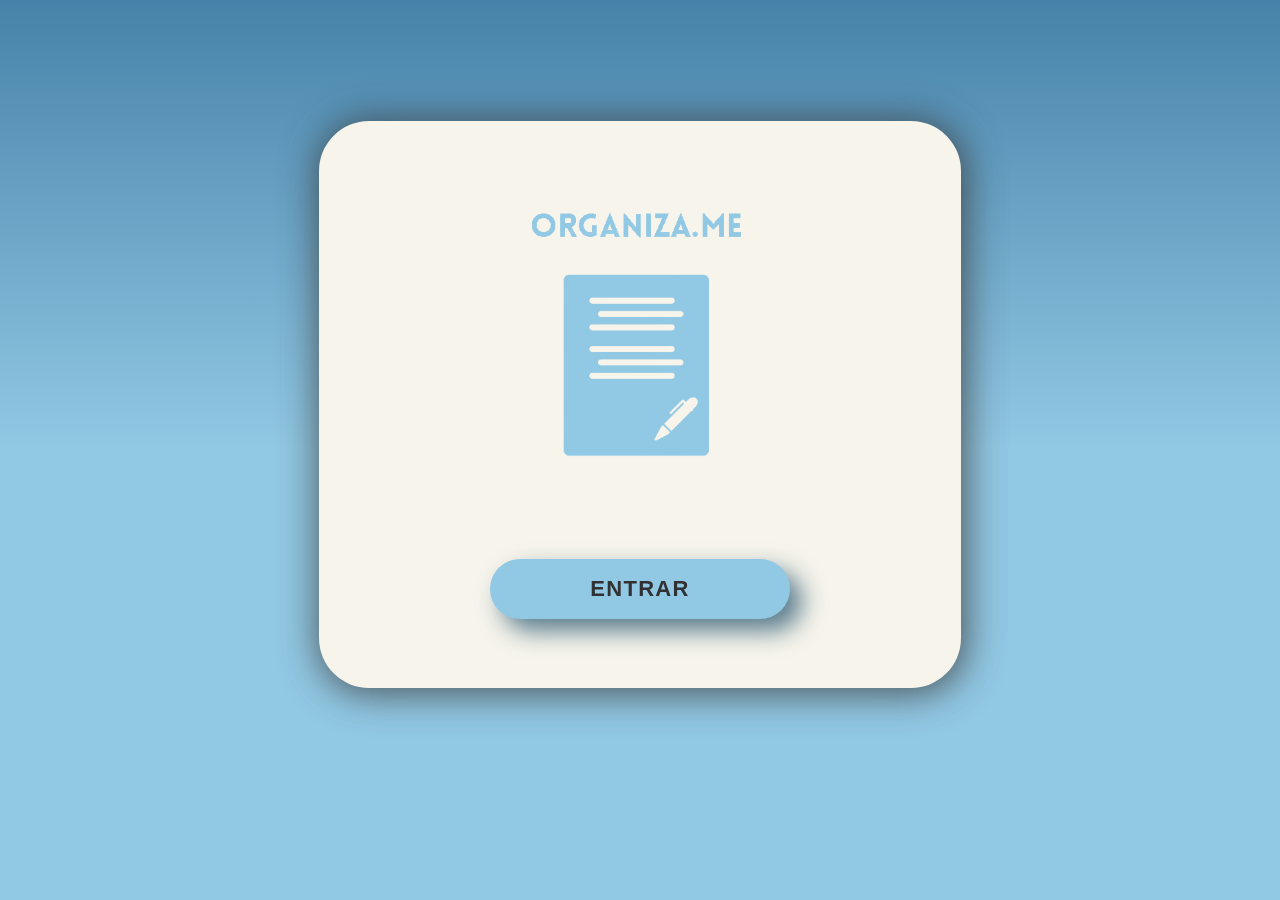
<file: index.html>
<!DOCTYPE html>
<html lang="pt-BR">

<head>
  <meta charset="UTF-8">
  <meta http-equiv="X-UA-Compatible" content="IE=edge">
  <meta name="viewport" content="width=device-width, initial-scale=1.0">
  <title>ORGANIZA.ME</title>
  <link rel="icon" href="logo.png" type="image/png" />
  <link rel="stylesheet" href="CSS/style1.css">
  <link rel="stylesheet" href="https://stackpath.bootstrapcdn.com/bootstrap/4.1.3/css/bootstrap.min.css"
    integrity="sha384-MCw98/SFnGE8fJT3GXwEOngsV7Zt27NXFoaoApmYm81iuXoPkFOJwJ8ERdknLPMO" crossorigin="anonymous">
  
</head>

<body>

  <div class="container">
    <div class="main">
      <div class="wrap">
        <img style="height: 300px;" src="IMG/logoSF.png">
        <a href="PAGES/anotacoes.html"><button class="button">Entrar</button></a>
      </div>
    </div>


  </div>
  </div>
 
  <script src="https://code.jquery.com/jquery-3.3.1.slim.min.js"
    integrity="sha384-q8i/X+965DzO0rT7abK41JStQIAqVgRVzpbzo5smXKp4YfRvH+8abtTE1Pi6jizo"
    crossorigin="anonymous"></script>
  <script src="https://cdnjs.cloudflare.com/ajax/libs/popper.js/1.14.3/umd/popper.min.js"
    integrity="sha384-ZMP7rVo3mIykV+2+9J3UJ46jBk0WLaUAdn689aCwoqbBJiSnjAK/l8WvCWPIPm49"
    crossorigin="anonymous"></script>
  <script src="https://stackpath.bootstrapcdn.com/bootstrap/4.1.3/js/bootstrap.min.js"
    integrity="sha384-ChfqqxuZUCnJSK3+MXmPNIyE6ZbWh2IMqE241rYiqJxyMiZ6OW/JmZQ5stwEULTy"
    crossorigin="anonymous"></script>
    <script src="/SCRIPT/script.js"></script>
</body>

</html>
</file>
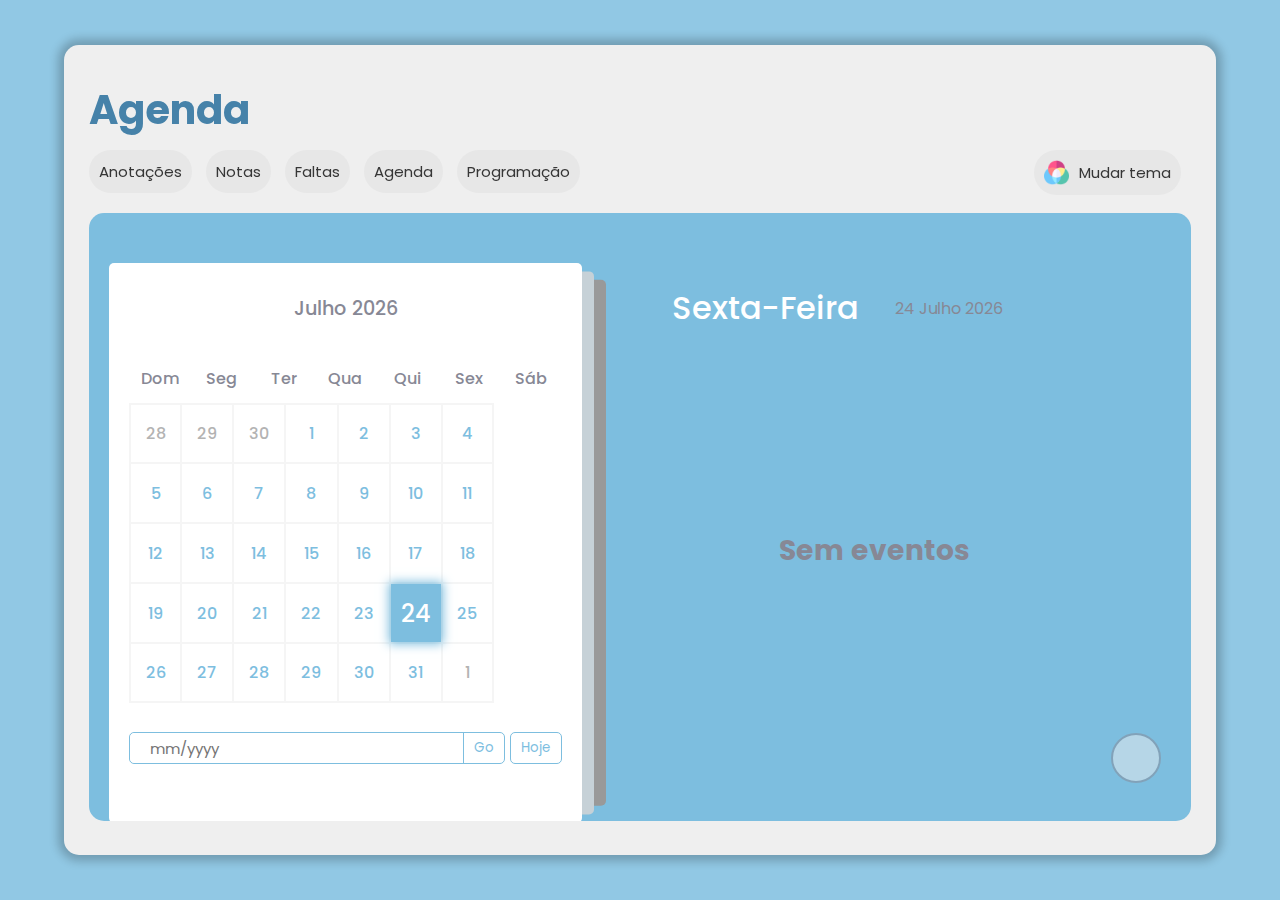
<file: PAGES/agenda.html>
<!DOCTYPE html>
<html lang="pt-br">

<head>
  <meta charset="UTF-8" />
  <meta name="viewport" content="width=device-width, initial-scale=1.0" />
  <title>ORGANIZA.ME | Agenda</title>
  <link rel="icon" href="../IMG/logo.png" type="image/png" />
  <link rel="preconnect" href="https://fonts.googleapis.com" />
  <link rel="preconnect" href="https://fonts.gstatic.com" crossorigin />
  <link
    href="https://fonts.googleapis.com/css2?family=Allerta+Stencil&family=DM+Sans:opsz,wght@9..40,100&family=Poppins&family=Roboto:wght@400;500&display=swap"
    rel="stylesheet" />

  <meta http-equiv="X-UA-Compatible" content="IE=edge" />
  <meta name="description"
    content="Stay organized with our user-friendly Calendar featuring events, reminders, and a customizable interface. Built with HTML, CSS, and JavaScript. Start scheduling today!" />
  <meta name="keywords" content="calendar, events, reminders, javascript, html, css, open source coding" />
  <link rel="stylesheet" href="https://cdnjs.cloudflare.com/ajax/libs/font-awesome/6.2.0/css/all.min.css"
    integrity="sha512-xh6O/CkQoPOWDdYTDqeRdPCVd1SpvCA9XXcUnZS2FmJNp1coAFzvtCN9BmamE+4aHK8yyUHUSCcJHgXloTyT2A=="
    crossorigin="anonymous" referrerpolicy="no-referrer" />
  <link rel="stylesheet" href="../CSS/style.css">
  <link rel="stylesheet" href="../CSS/agenda.css">
  <link rel="stylesheet" href="../CSS/styleNotas.css">
  <link rel="stylesheet" href="../CSS/temas.css">
  <link rel="stylesheet" href="../CSS/agenda.css">
</head>

<body>
  <div class="container">
    <div class="area">
      <h1>Agenda</h1>
    </div>

    <div class="menu">
      <nav>
        <a href="anotacoes.html"><button class="raise">Anotações</button></a>
        <a href="notas.html"><button class="raise">Notas</button></a>
        <a href="faltas.html"><button class="raise">Faltas</button></a>
        <a href="agenda.html"><button class="raise">Agenda</button></a>
        <a href="programacao.html"><button class="raise">Programação</button></a>
        <button type="button" class="raise" id="personalizar"><img class="rgb" src="../IMG/rgb.png" alt="">Mudar
          tema</button>
      </nav>
        <p class="arredar">Arraste o menu para o lado!</p>
    </div>

    <div class="content">
      <div class="container2">
        <div class="left">
          <div class="calendar">
            <div class="month">
              <i class="fas fa-angle-left prev"></i>
              <div class="date">dezembro 2015</div>
              <i class="fas fa-angle-right next"></i>
            </div>
            <div class="weekdays">
              <div>Dom</div>
              <div>Seg</div>
              <div>Ter</div>
              <div>Qua</div>
              <div>Qui</div>
              <div>Sex</div>
              <div>Sáb</div>
            </div>
            <div class="days"></div>
            <div class="goto-today">
              <div class="goto">
                <input type="text" placeholder="mm/yyyy" class="date-input" />
                <button class="goto-btn">Go</button>
              </div>
              <button class="today-btn">Hoje</button>
            </div>
          </div>
        </div>
        <div class="right">
          <div class="today-date">
            <div class="event-day">qua</div>
            <div class="event-date">12 de dezembro 2022</div>
          </div>
          <div class="events"></div>
          <div class="add-event-wrapper">
            <div class="add-event-header">
              <div class="title">Adicionar evento</div>
              <i class="fas fa-times close"></i>
            </div>
            <div class="add-event-body">
              <div class="add-event-input">
                <input type="text" placeholder="Nome do evento" class="event-name" />
              </div>
              <div class="add-event-input">
                <input type="text" placeholder="Hora que começa" class="event-time-from" />
              </div>
              <div class="add-event-input">
                <input type="text" placeholder="Hora que termina" class="event-time-to" />
              </div>
            </div>
            <div class="add-event-footer">
              <button class="add-event-btn">Adicionar evento</button>
            </div>
          </div>
        </div>
        <button class="add-event">
          <i class="fas fa-plus"></i>
        </button>
      </div>
      <div class="credits">
        <p>
          Créditos:
        <a href="https://codepen.io/fabwaseem/pen/oNMMYOE">Code Pen</a>
      </p>
      </div>
    </div>
  </div>

  <div class="back">
    <div class="temas">
      <p class="fechar">X</p>
      <h2>Escolha um tema</h2>
      <div class="cont">
        <div class="normal"></div>
        <div class="escuro"></div>
        <div class="verde"></div>
      </div>
      <div class="cont">
        <div class="laranja"></div>
        <div class="rosa"></div>
        <div class="neutro"></div>
      </div>
      <div class="cont">
        <div class="roxo"></div>
        <div class="escuro2"></div>
      </div>
    </div>
  </div>

  <script src="../SCRIPT/agenda.js"></script>
  <script src="../SCRIPT/changeTheme.js"></script>
</body>

</html>
</file>
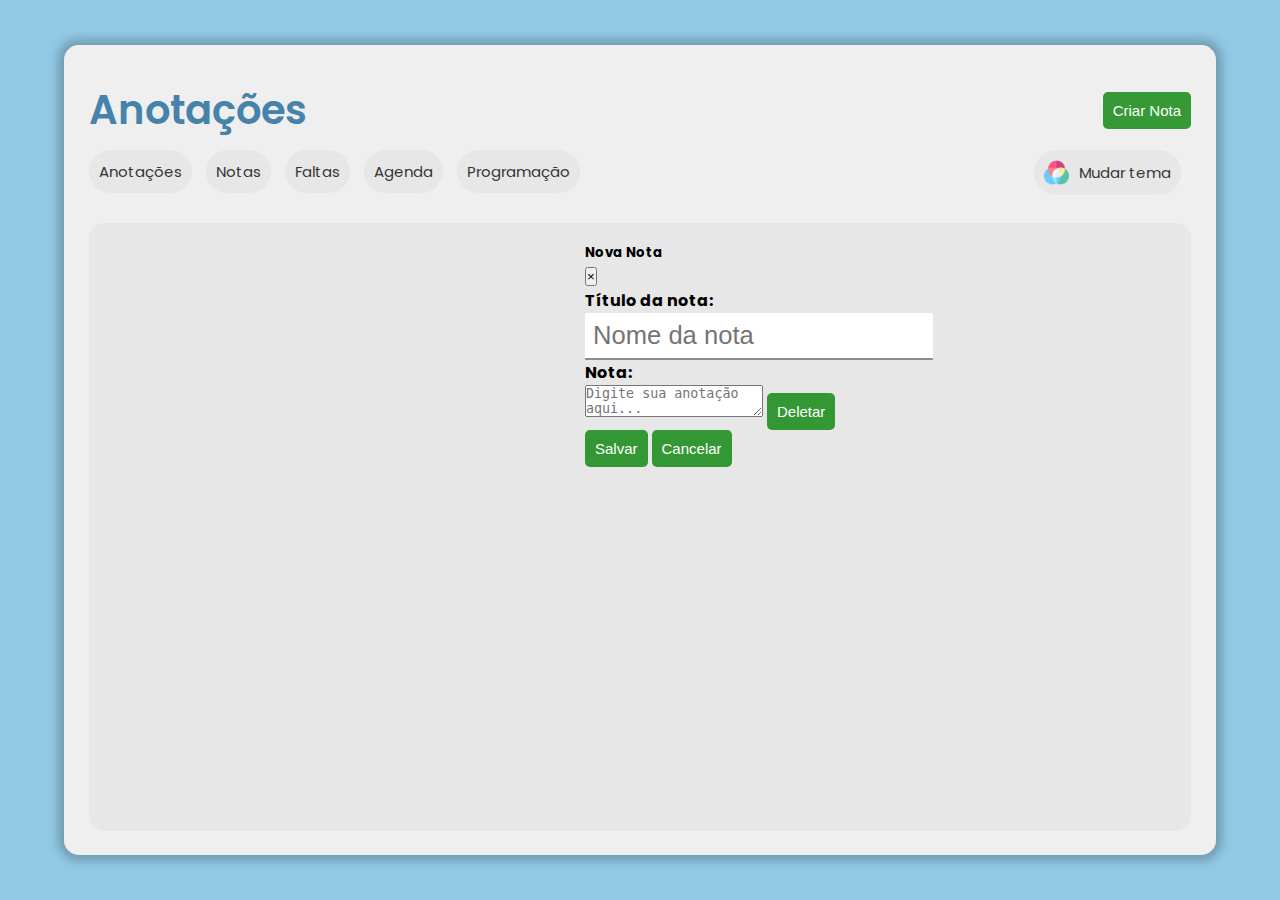
<file: PAGES/anotacoes.html>
<!DOCTYPE html>
<html lang="pt-br">

<head>
  <meta charset="UTF-8" />
  <meta name="viewport" content="width=device-width, initial-scale=1.0" />
  <title>ORGANIZA.ME | Anotações</title>
  <link rel="icon" href="../IMG/logo.png" type="image/png" />
  <link rel="preconnect" href="https://fonts.googleapis.com" />
  <link rel="preconnect" href="https://fonts.gstatic.com" crossorigin />
  <link
    href="https://fonts.googleapis.com/css2?family=Allerta+Stencil&family=DM+Sans:opsz,wght@9..40,100&family=Poppins&family=Roboto:wght@400;500&display=swap"
    rel="stylesheet" />
  <!-- Bootstrap CSS -->
  <link rel="stylesheet" href="https://stackpath.bootstrapcdn.com/bootstrap/4.1.3/css/bootstrap.min.css"
    integrity="sha384-MCw98/SFnGE8fJT3GXwEOngsV7Zt27NXFoaoApmYm81iuXoPkFOJwJ8ERdknLPMO" crossorigin="anonymous">
  <!-- <link rel="stylesheet" href="CSS/note.css" /> -->
  <!--Esse CSS altera os estilos específicos do modal de anotações-->
  <link rel="stylesheet" href="../CSS/criaranotacao.css">
  <link rel="stylesheet" href="../CSS/temas.css">
  <link rel="stylesheet" href="../CSS/style.css">
</head>

<body>
  <div class="container">
    <div class="area">
      <h1>Anotações</h1>
      <button type="button" class="btn btn-primary" data-toggle="modal" data-target="#noteModal">
        Criar Nota
      </button>
    </div>

    <div class="menu">
      <nav>
        <a href="anotacoes.html"><button class="raise">Anotações</button></a>
        <a href="notas.html"><button class="raise">Notas</button></a>
        <a href="faltas.html"><button class="raise">Faltas</button></a>
        <a href="agenda.html"><button class="raise">Agenda</button></a>
        <a href="programacao.html"><button class="raise">Programação</button></a>
        <button type="button" class="raise" id="personalizar"><img class="rgb" src="../IMG/rgb.png" alt="">Mudar tema</button>
      </nav>
        <p class="arredar">Arraste o menu para o lado</p>
    </div>

    <div class="content">
      <div class="notes">
        <div id="notes"></div>
        <div class="modal" tabindex="-1" role="dialog" id="noteModal" data-backdrop="static">
          <div class="modal-dialog" role="document">
            <div class="modal-content">
              <div class="modal-header">
                <h5 class="modal-title">Nova Nota</h5>
                <button type="button" class="close" data-dismiss="modal" aria-label="Fechar" onclick="cancelEditing()">
                  <span aria-hidden="true">&times;</span>
                </button>
              </div>
              <div class="modal-body">
                <h4>Título da nota:</h4>
                <input id="noteNameInput" type="text" class="form-control" placeholder="Nome da nota" />
                <h4>Nota:</h4>
                <textarea id="noteTextInput" class="form-control" placeholder="Digite sua anotação aqui..."></textarea>
                <button class="btn btn-danger" data-dismiss="modal" onclick="deleteNote()">Deletar</button>
              </div>
              <div class="modal-footer">
                <button type="button" class="btn btn-primary" onclick="saveNote()">Salvar</button>
                <button type="button" class="btn btn-secondary" data-dismiss="modal"
                  onclick="cancelEditing()">Cancelar</button>
              </div>
            </div>
          </div>
        </div>
      </div>
    </div>
  </div>

  <div class="back">
    <div class="temas">
        <p class="fechar">X</p>
        <h2>Escolha um tema</h2>
        <div class="cont">
            <div class="normal"></div>
            <div class="escuro"></div>
            <div class="verde"></div>
        </div>
        <div class="cont">
            <div class="laranja"></div>
            <div class="rosa"></div>
            <div class="neutro"></div>
        </div>
        <div class="cont">
            <div class="roxo"></div>
            <div class="escuro2"></div>
        </div>
    </div>
</div>


  <script src="https://code.jquery.com/jquery-3.3.1.slim.min.js"
    integrity="sha384-q8i/X+965DzO0rT7abK41JStQIAqVgRVzpbzo5smXKp4YfRvH+8abtTE1Pi6jizo"
    crossorigin="anonymous"></script>
    <script src="https://cdnjs.cloudflare.com/ajax/libs/popper.js/1.14.3/umd/popper.min.js"
    integrity="sha384-ZMP7rVo3mIykV+2+9J3UJ46jBk0WLaUAdn689aCwoqbBJiSnjAK/l8WvCWPIPm49"
    crossorigin="anonymous"></script>
    <script src="https://stackpath.bootstrapcdn.com/bootstrap/4.1.3/js/bootstrap.min.js"
    integrity="sha384-ChfqqxuZUCnJSK3+MXmPNIyE6ZbWh2IMqE241rYiqJxyMiZ6OW/JmZQ5stwEULTy"
    crossorigin="anonymous"></script>
    <script src="../SCRIPT/criaranotacao.js"></script>
    <script src="../SCRIPT/changeTheme.js"></script>
</body>

</html>
</file>
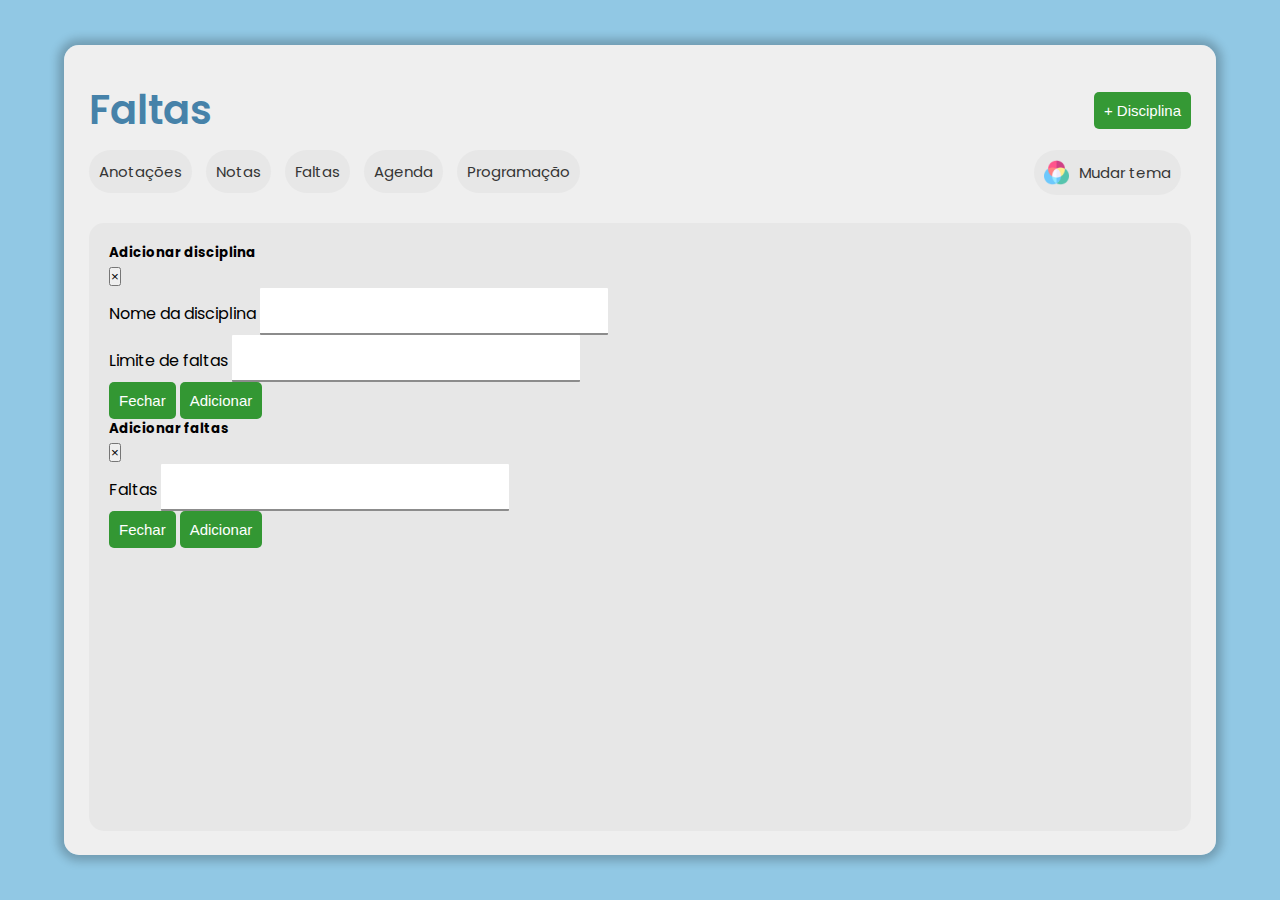
<file: PAGES/faltas.html>
<!DOCTYPE html>
<html lang="pt-br">

<head>
    <meta charset="UTF-8" />
    <meta name="viewport" content="width=device-width, initial-scale=1.0" />
    <title>ORGANIZA.ME | Faltas</title>
    <link rel="icon" href="../IMG/logo.png" type="image/png" />
    <link rel="preconnect" href="https://fonts.googleapis.com" />
    <link rel="preconnect" href="https://fonts.gstatic.com" crossorigin />
    <link
      href="https://fonts.googleapis.com/css2?family=Allerta+Stencil&family=DM+Sans:opsz,wght@9..40,100&family=Poppins&family=Roboto:wght@400;500&display=swap"
      rel="stylesheet" />
      <!-- Bootstrap CSS -->
    <link rel="stylesheet" href="https://stackpath.bootstrapcdn.com/bootstrap/4.1.3/css/bootstrap.min.css" integrity="sha384-MCw98/SFnGE8fJT3GXwEOngsV7Zt27NXFoaoApmYm81iuXoPkFOJwJ8ERdknLPMO" crossorigin="anonymous">
    <!-- Seus outros estilos -->
    <link rel="stylesheet" href="../CSS/criaranotacao.css">
    <link rel="stylesheet" href="../CSS/temas.css">
    <link rel="stylesheet" href="../CSS/style.css">
</head>

<body>
    <div class="container">
        <div class="area">
            <h1>Faltas</h1>
            <!-- Botão para abrir o modal de adicionar disciplina -->
            <button type="button" class="btn btn-primary" data-toggle="modal" data-target="#adicionarDisciplinaModal">
                + Disciplina
            </button>
        </div>

        <div class="menu">
            <nav>
                <a href="anotacoes.html"><button class="raise">Anotações</button></a>
                <a href="notas.html"><button class="raise">Notas</button></a>
                <a href="faltas.html"><button class="raise">Faltas</button></a>
                <a href="agenda.html"><button class="raise">Agenda</button></a>
                <a href="programacao.html"><button class="raise">Programação</button></a>
                <button type="button" class="raise" id="personalizar"><img class="rgb" src="../IMG/rgb.png" alt="">Mudar tema</button>
            </nav>
                <p class="arredar">Arraste o menu para o lado</p>
        </div>

        <div class="content">
            <!-- Modal de adicionar disciplina -->
            <div class="modal fade" id="adicionarDisciplinaModal" tabindex="-1" role="dialog"
                aria-labelledby="adicionarDisciplinaModalLabel" aria-hidden="true">
                <div class="modal-dialog" role="document">
                    <div class="modal-content">
                        <div class="modal-header">
                            <h5 class="modal-title" id="adicionarDisciplinaModalLabel">Adicionar disciplina</h5>
                            <button type="button" class="close" data-dismiss="modal" aria-label="Fechar">
                                <span aria-hidden="true">&times;</span>
                            </button>
                        </div>
                        <div class="modal-body">
                            <form id="adicionarDisciplinaForm">
                                <div class="form-group">
                                    <label for="nomeDisciplina">Nome da disciplina</label>
                                    <input type="text" class="form-control" id="nomeDisciplina" required>
                                </div>
                                <div class="form-group">
                                    <label for="limiteFaltas">Limite de faltas</label>
                                    <input type="number" class="form-control" id="limiteFaltas" min="0" required>
                                </div>
                            </form>
                        </div>
                        <div class="modal-footer">
                            <button type="button" class="btn btn-secondary" data-dismiss="modal">Fechar</button>
                            <button type="button" class="btn btn-primary" id="adicionarDisciplina">Adicionar</button>
                        </div>
                    </div>
                </div>
            </div>

            <!-- Lista de disciplinas -->
            <ul id="listaDisciplinas"></ul>
            <!-- Modal de adicionar faltas -->
            <div class="modal fade" id="adicionarFaltasModal" tabindex="-1" role="dialog"
                aria-labelledby="adicionarFaltasModalLabel" aria-hidden="true">
                <div class="modal-dialog" role="document">
                    <div class="modal-content">
                        <div class="modal-header">
                            <h5 class="modal-title" id="adicionarFaltasModalLabel">Adicionar faltas</h5>
                            <button type="button" class="close" data-dismiss="modal" aria-label="Fechar">
                                <span aria-hidden="true">&times;</span>
                            </button>
                        </div>
                        <div class="modal-body">
                            <form id="adicionarFaltasForm">
                                <div class="form-group">
                                    <label for="faltas">Faltas</label>
                                    <input type="number" class="form-control" id="faltas" min="0" required>
                                </div>
                            </form>
                        </div>
                        <div class="modal-footer">
                            <button type="button" class="btn btn-secondary" data-dismiss="modal">Fechar</button>
                            <button type="button" class="btn btn-primary" id="adicionarFaltas">Adicionar</button>
                        </div>
                    </div>
                </div>
            </div>
        </div>
    </div>

    <div class="back">
        <div class="temas">
            <p class="fechar">X</p>
            <h2>Escolha um tema</h2>
            <div class="cont">
                <div class="normal"></div>
                <div class="escuro"></div>
                <div class="verde"></div>
            </div>
            <div class="cont">
                <div class="laranja"></div>
                <div class="rosa"></div>
                <div class="neutro"></div>
            </div>
            <div class="cont">
                <div class="roxo"></div>
                <div class="escuro2"></div>
            </div>
        </div>
    </div>

    <script src="../SCRIPT/changeTheme.js"></script>

    <script src="https://code.jquery.com/jquery-3.3.1.slim.min.js"
        integrity="sha384-q8i/X+965DzO0rT7abK41JStQIAqVgRVzpbzo5smXKp4YfRvH+8abtTE1Pi6jizo"
        crossorigin="anonymous"></script>
    <script src="https://cdnjs.cloudflare.com/ajax/libs/popper.js/1.14.3/umd/popper.min.js"
        integrity="sha384-ZMP7rVo3mIykV+2+9J3UJ46jBk0WLaUAdn689aCwoqbBJiSnjAK/l8WvCWPIPm49"
        crossorigin="anonymous"></script>
    <script src="https://stackpath.bootstrapcdn.com/bootstrap/4.1.3/js/bootstrap.min.js"
        integrity="sha384-ChfqqxuZUCnJSK3+MXmPNIyE6ZbWh2IMqE241rYiqJxyMiZ6OW/JmZQ5stwEULTy"
        crossorigin="anonymous"></script>
    <script src="../SCRIPT/faltas.js"></script>
</body>

</html>
</file>
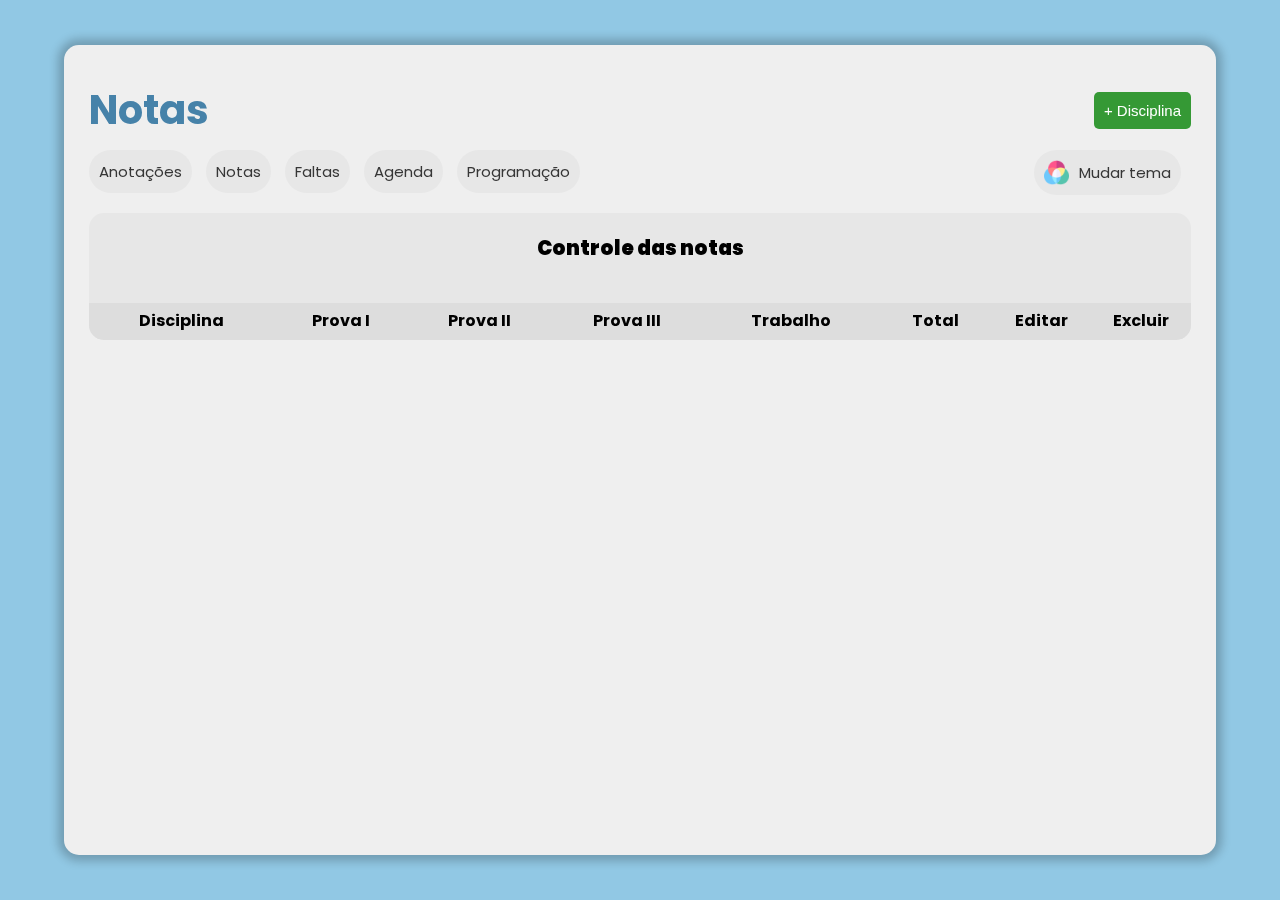
<file: PAGES/notas.html>
<!DOCTYPE html>
<html lang="pt-br">

<head>
  <meta charset="UTF-8" />
  <meta name="viewport" content="width=device-width, initial-scale=1.0" />
  <title>ORGANIZA.ME | Notas</title>
  <link rel="icon" href="../IMG/logo.png" type="image/png" />
  <link rel="preconnect" href="https://fonts.googleapis.com" />
  <link rel="preconnect" href="https://fonts.gstatic.com" crossorigin />
  <link
    href="https://fonts.googleapis.com/css2?family=Allerta+Stencil&family=DM+Sans:opsz,wght@9..40,100&family=Poppins&family=Roboto:wght@400;500&display=swap"
    rel="stylesheet" />
  <link rel="stylesheet" href="../CSS/style.css" />
  <link rel="stylesheet" href="../CSS/styleNotas.css" />
  <link rel="stylesheet" href="../CSS/temas.css">
  <link href="https://unpkg.com/boxicons@2.1.1/css/boxicons.min.css" rel="stylesheet" />
</head>

<body>
  <div class="container">
    <div class="area">
      <h1>Notas</h1>
      <button id="disciplinaAdd">+ Disciplina</button>
    </div>

    <div class="menu">
      <nav>
        <a href="anotacoes.html"><button class="raise">Anotações</button></a>
        <a href="notas.html"><button class="raise">Notas</button></a>
        <a href="faltas.html"><button class="raise">Faltas</button></a>
        <a href="agenda.html"><button class="raise">Agenda</button></a>
        <a href="programacao.html"><button class="raise">Programação</button></a>
        <button type="button" class="raise" id="personalizar"><img class="rgb" src="../IMG/rgb.png" alt="">Mudar tema</button>
      </nav>
    </div>

    <div class="content">
      <div class="header">
        <span id="usuario-logado"></span>
        <span id="header-titulo">Controle das notas</span>
      </div>
      <div class="divTable">
        <table>
          <thead>
            <tr>
              <th>Disciplina</th>
              <th>Prova I</th>
              <th>Prova II</th>
              <th>Prova III</th>
              <th>Trabalho</th>
              <th>Total</th>
              <th class="acao">Editar</th>
              <th class="acao">Excluir</th>
            </tr>
          </thead>
          <tbody></tbody>
        </table>
      </div>
    </div>


    <div class="back">
      <div class="temas">
        <p class="fechar">X</p>
        <h2>Escolha um tema</h2>
        <div class="cont">
          <div class="normal"></div>
          <div class="escuro"></div>
          <div class="verde"></div>
        </div>
        <div class="cont">
          <div class="laranja"></div>
          <div class="rosa"></div>
          <div class="neutro"></div>
        </div>
        <div class="cont">
          <div class="roxo"></div>
          <div class="escuro2"></div>
        </div>
      </div>
    </div>

    <div class="modal-container">
      <form class="modal">
        <label for="disciplina">Disciplina</label>
        <input id="disciplina" type="text" class="input required" />
        <span class="span-required"></span>

        <label for="provaI">Nota da prova I</label>
        <input id="provaI" type="number" class="input required" />
        <span class="span-required"></span>

        <label for="provaII">Nota da prova II</label>
        <input id="provaII" type="number" class="input required" />
        <span class="span-required"></span>

        <label for="provaIII">Nota da prova III</label>
        <input id="provaIII" type="number" class="input required" />
        <span class="span-required"></span>

        <label for="trabalho">Nota no trabalho</label>
        <input id="trabalho" type="number" class="input required" />
        <span class="span-required"></span>

        <button id="btnSalvar" type="submit">Salvar</button>
      </form>
    </div>
  </div>

  <script src="../SCRIPT/changeTheme.js"></script>
  <script src="../SCRIPT/script.js"></script>
</body>

</html>
</file>
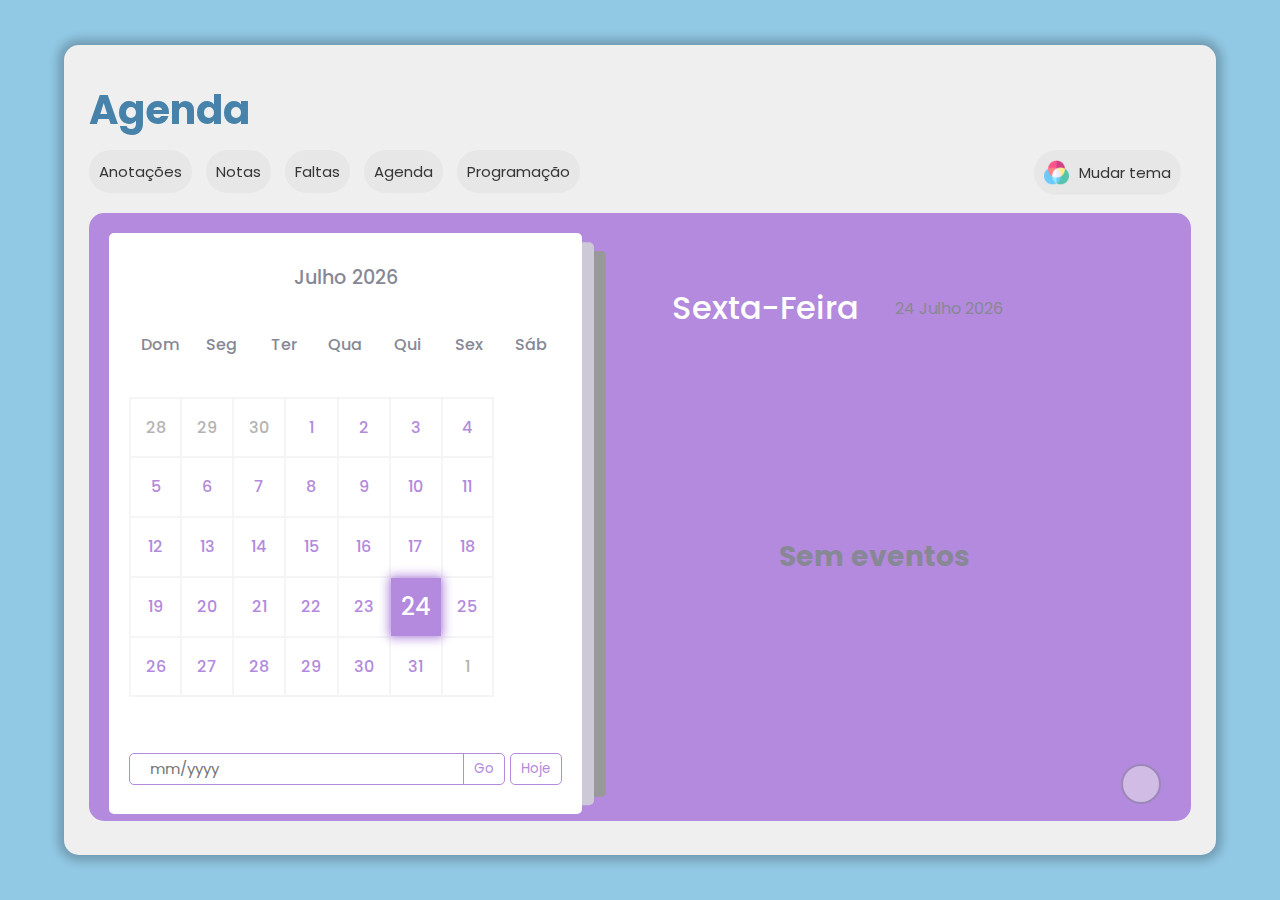
<file: Prototipo TrabalhoV10/PAGES/agenda.html>
<!DOCTYPE html>
<html lang="pt-br">

<head>
  <meta charset="UTF-8" />
  <meta name="viewport" content="width=device-width, initial-scale=1.0" />
  <title>ORGANIZA.ME | Agenda</title>
  <link rel="icon" href="../IMG/logo.png" type="image/png" />
  <link rel="preconnect" href="https://fonts.googleapis.com" />
  <link rel="preconnect" href="https://fonts.gstatic.com" crossorigin />
  <link
    href="https://fonts.googleapis.com/css2?family=Allerta+Stencil&family=DM+Sans:opsz,wght@9..40,100&family=Poppins&family=Roboto:wght@400;500&display=swap"
    rel="stylesheet" />

    <meta http-equiv="X-UA-Compatible" content="IE=edge" />
    <meta
      name="description"
      content="Stay organized with our user-friendly Calendar featuring events, reminders, and a customizable interface. Built with HTML, CSS, and JavaScript. Start scheduling today!"
    />
    <meta
      name="keywords"
      content="calendar, events, reminders, javascript, html, css, open source coding"
    />
    <link
      rel="stylesheet"
      href="https://cdnjs.cloudflare.com/ajax/libs/font-awesome/6.2.0/css/all.min.css"
      integrity="sha512-xh6O/CkQoPOWDdYTDqeRdPCVd1SpvCA9XXcUnZS2FmJNp1coAFzvtCN9BmamE+4aHK8yyUHUSCcJHgXloTyT2A=="
      crossorigin="anonymous"
      referrerpolicy="no-referrer"
    />
  <link rel="stylesheet" href="../CSS/style.css">
  <link rel="stylesheet" href="../CSS/agenda.css">
  <link rel="stylesheet" href="../CSS/styleNotas.css">
  <link rel="stylesheet" href="../CSS/temas.css">
  <link rel="stylesheet" href="../CSS/agenda.css">
</head>

<body>
  <div class="container">
    <div class="area">
      <h1>Agenda</h1>
    </div>

    <div class="menu">
      <nav>
        <a href="anotacoes.html"><button class="raise">Anotações</button></a>
        <a href="notas.html"><button class="raise">Notas</button></a>
        <a href="faltas.html"><button class="raise">Faltas</button></a>
        <a href="agenda.html"><button class="raise">Agenda</button></a>
        <a href="programacao.html"><button class="raise">Programação</button></a>
        <button type="button" class="raise" id="personalizar"><img class="rgb" src="../IMG/rgb.png" alt="">Mudar tema</button>
      </nav>
    </div>

    <div class="content">
      <div class="container2">
        <div class="left">
          <div class="calendar">
            <div class="month">
              <i class="fas fa-angle-left prev"></i>
              <div class="date">dezembro 2015</div>
              <i class="fas fa-angle-right next"></i>
            </div>
            <div class="weekdays">
              <div>Dom</div>
              <div>Seg</div>
              <div>Ter</div>
              <div>Qua</div>
              <div>Qui</div>
              <div>Sex</div>
              <div>Sáb</div>
            </div>
            <div class="days"></div>
            <div class="goto-today">
              <div class="goto">
                <input type="text" placeholder="mm/yyyy" class="date-input" />
                <button class="goto-btn">Go</button>
              </div>
              <button class="today-btn">Hoje</button>
            </div>
          </div>
        </div>
        <div class="right">
          <div class="today-date">
            <div class="event-day">qua</div>
            <div class="event-date">12 de dezembro 2022</div>
          </div>
          <div class="events"></div>
          <div class="add-event-wrapper">
            <div class="add-event-header">
              <div class="title">Adicionar evento</div>
              <i class="fas fa-times close"></i>
            </div>
            <div class="add-event-body">
              <div class="add-event-input">
                <input type="text" placeholder="Nome do evento" class="event-name" />
              </div>
              <div class="add-event-input">
                <input type="text" placeholder="Hora que começa" class="event-time-from" />
              </div>
              <div class="add-event-input">
                <input type="text" placeholder="Hora que termina" class="event-time-to" />
              </div>
            </div>
            <div class="add-event-footer">
              <button class="add-event-btn">Adicionar evento</button>
            </div>
          </div>
        </div>
        <button class="add-event">
          <i class="fas fa-plus"></i>
        </button>
      </div>

      <div class="credits">
        <p>
          Watch Tutorial on Youtube
          <a href="https://youtu.be/6EVgmpm4z5U" target="_blank">Open Source Coding</a>
        </p>
      </div>
    </div>
  </div>

  <div class="back">
    <div class="temas">
      <p class="fechar">X</p>
      <h2>Escolha um tema</h2>
      <div class="cont">
        <div class="normal">N</div>
        <div class="escuro">E</div>
        <div class="verde">V</div>
      </div>
      <div class="cont">
        <div class="laranja">L</div>
        <div class="rosa">R</div>
        <div class="neutro">N</div>
      </div>
      <div class="cont">
        <div class="roxo">R</div>
        <div class="escuro2">E</div>
      </div>
    </div>
  </div>

  <script src="../SCRIPT/agenda.js"></script>
  <script src="../SCRIPT/changeTheme.js"></script>
</body>

</html>
</file>
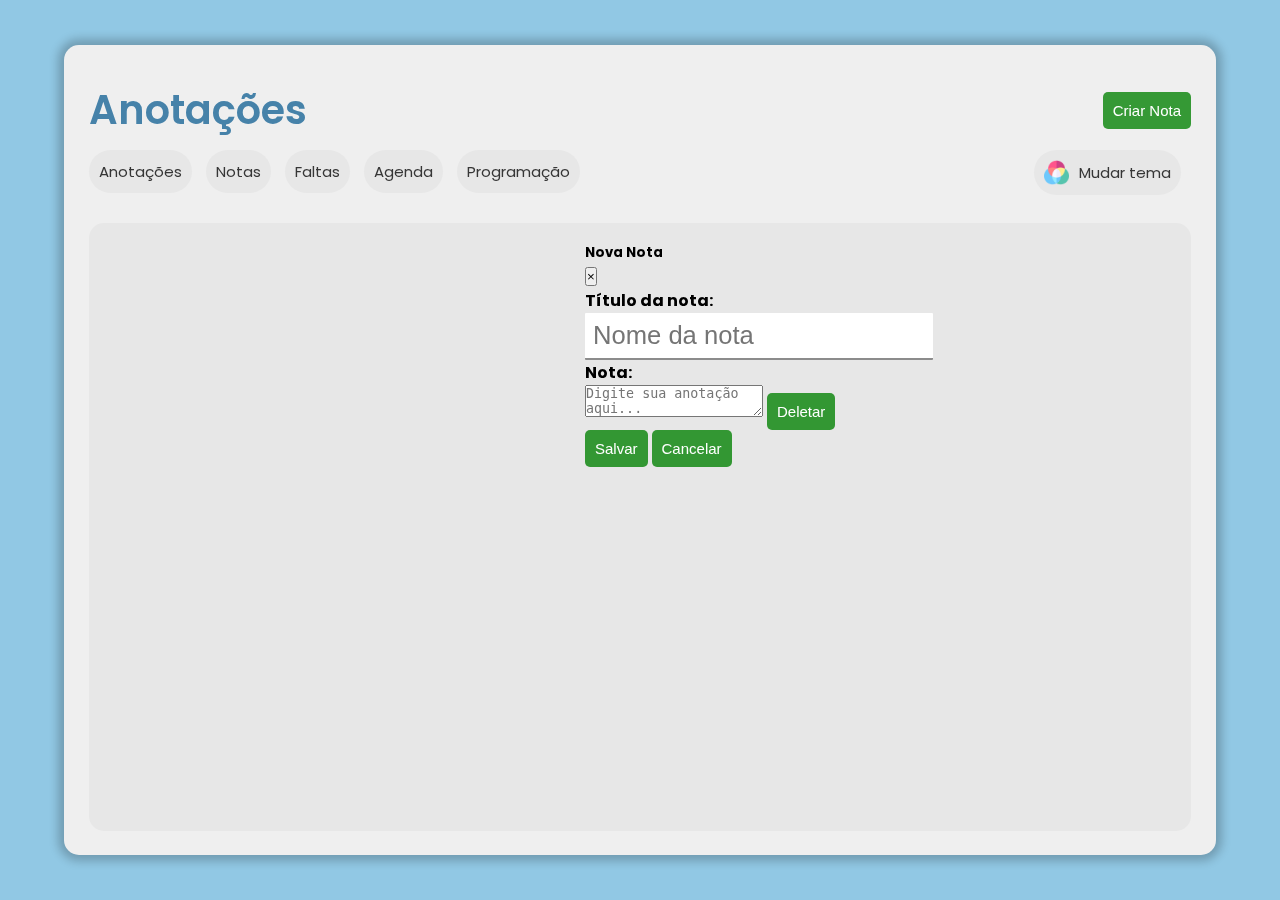
<file: Prototipo TrabalhoV10/PAGES/anotacoes.html>
<!DOCTYPE html>
<html lang="pt-br">

<head>
  <meta charset="UTF-8" />
  <meta name="viewport" content="width=device-width, initial-scale=1.0" />
  <title>ORGANIZA.ME | Anotações</title>
  <link rel="icon" href="../IMG/logo.png" type="image/png" />
  <link rel="preconnect" href="https://fonts.googleapis.com" />
  <link rel="preconnect" href="https://fonts.gstatic.com" crossorigin />
  <link
    href="https://fonts.googleapis.com/css2?family=Allerta+Stencil&family=DM+Sans:opsz,wght@9..40,100&family=Poppins&family=Roboto:wght@400;500&display=swap"
    rel="stylesheet" />
  <!-- Bootstrap CSS -->
  <link rel="stylesheet" href="https://stackpath.bootstrapcdn.com/bootstrap/4.1.3/css/bootstrap.min.css"
    integrity="sha384-MCw98/SFnGE8fJT3GXwEOngsV7Zt27NXFoaoApmYm81iuXoPkFOJwJ8ERdknLPMO" crossorigin="anonymous">
  <!-- <link rel="stylesheet" href="CSS/note.css" /> -->
  <!--Esse CSS altera os estilos específicos do modal de anotações-->
  <link rel="stylesheet" href="../CSS/criaranotacao.css">
  <link rel="stylesheet" href="../CSS/temas.css">
  <link rel="stylesheet" href="../CSS/style.css">
</head>

<body>
  <div class="container">
    <div class="area">
      <h1>Anotações</h1>
      <button type="button" class="btn btn-primary" data-toggle="modal" data-target="#noteModal">
        Criar Nota
      </button>
    </div>

    <div class="menu">
      <nav>
        <a href="anotacoes.html"><button class="raise">Anotações</button></a>
        <a href="notas.html"><button class="raise">Notas</button></a>
        <a href="faltas.html"><button class="raise">Faltas</button></a>
        <a href="agenda.html"><button class="raise">Agenda</button></a>
        <a href="programacao.html"><button class="raise">Programação</button></a>
        <button type="button" class="raise" id="personalizar"><img class="rgb" src="../IMG/rgb.png" alt="">Mudar tema</button>
      </nav>
    </div>

    <div class="content">
      <div class="notes">
        <div id="notes"></div>
        <div class="modal" tabindex="-1" role="dialog" id="noteModal" data-backdrop="static">
          <div class="modal-dialog" role="document">
            <div class="modal-content">
              <div class="modal-header">
                <h5 class="modal-title">Nova Nota</h5>
                <button type="button" class="close" data-dismiss="modal" aria-label="Fechar" onclick="cancelEditing()">
                  <span aria-hidden="true">&times;</span>
                </button>
              </div>
              <div class="modal-body">
                <h4>Título da nota:</h4>
                <input id="noteNameInput" type="text" class="form-control" placeholder="Nome da nota" />
                <h4>Nota:</h4>
                <textarea id="noteTextInput" class="form-control" placeholder="Digite sua anotação aqui..."></textarea>
                <button class="btn btn-danger" data-dismiss="modal" onclick="deleteNote()">Deletar</button>
              </div>
              <div class="modal-footer">
                <button type="button" class="btn btn-primary" onclick="saveNote()">Salvar</button>
                <button type="button" class="btn btn-secondary" data-dismiss="modal"
                  onclick="cancelEditing()">Cancelar</button>
              </div>
            </div>
          </div>
        </div>
      </div>
    </div>
  </div>

  <div class="back">
    <div class="temas">
        <p class="fechar">X</p>
        <h2>Escolha um tema</h2>
        <div class="cont">
            <div class="normal"></div>
            <div class="escuro"></div>
            <div class="verde"></div>
        </div>
        <div class="cont">
            <div class="laranja"></div>
            <div class="rosa"></div>
            <div class="neutro"></div>
        </div>
        <div class="cont">
            <div class="roxo"></div>
            <div class="escuro2"></div>
        </div>
    </div>
</div>


  <script src="https://code.jquery.com/jquery-3.3.1.slim.min.js"
    integrity="sha384-q8i/X+965DzO0rT7abK41JStQIAqVgRVzpbzo5smXKp4YfRvH+8abtTE1Pi6jizo"
    crossorigin="anonymous"></script>
    <script src="https://cdnjs.cloudflare.com/ajax/libs/popper.js/1.14.3/umd/popper.min.js"
    integrity="sha384-ZMP7rVo3mIykV+2+9J3UJ46jBk0WLaUAdn689aCwoqbBJiSnjAK/l8WvCWPIPm49"
    crossorigin="anonymous"></script>
    <script src="https://stackpath.bootstrapcdn.com/bootstrap/4.1.3/js/bootstrap.min.js"
    integrity="sha384-ChfqqxuZUCnJSK3+MXmPNIyE6ZbWh2IMqE241rYiqJxyMiZ6OW/JmZQ5stwEULTy"
    crossorigin="anonymous"></script>
    <script src="../SCRIPT/criaranotacao.js"></script>
    <script src="../SCRIPT/changeTheme.js"></script>
</body>

</html>
</file>
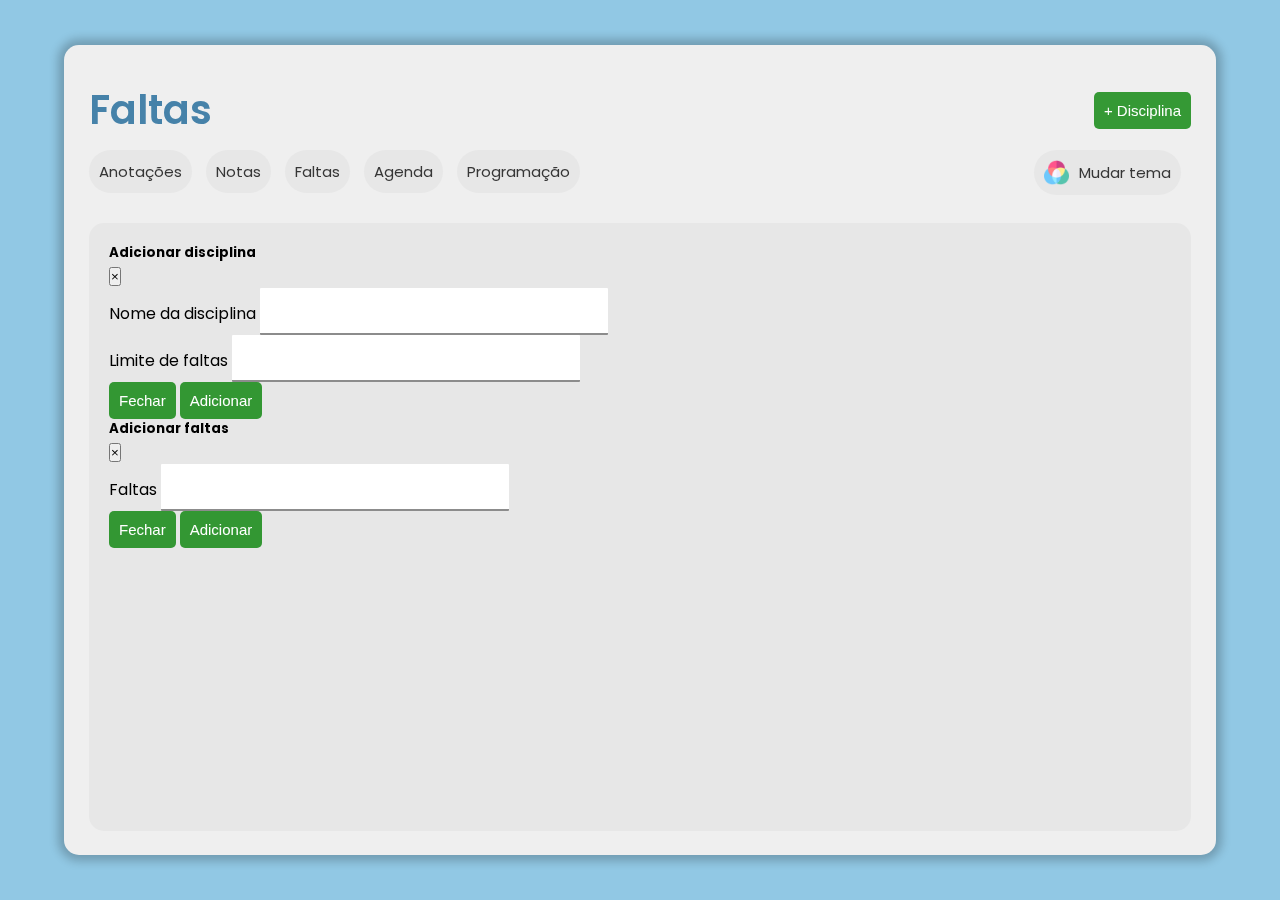
<file: Prototipo TrabalhoV10/PAGES/faltas.html>
<!DOCTYPE html>
<html lang="pt-br">

<head>
    <meta charset="UTF-8" />
    <meta name="viewport" content="width=device-width, initial-scale=1.0" />
    <title>ORGANIZA.ME | Faltas</title>
    <link rel="icon" href="../IMG/logo.png" type="image/png" />
    <link rel="preconnect" href="https://fonts.googleapis.com" />
    <link rel="preconnect" href="https://fonts.gstatic.com" crossorigin />
    <link
      href="https://fonts.googleapis.com/css2?family=Allerta+Stencil&family=DM+Sans:opsz,wght@9..40,100&family=Poppins&family=Roboto:wght@400;500&display=swap"
      rel="stylesheet" />
      <!-- Bootstrap CSS -->
    <link rel="stylesheet" href="https://stackpath.bootstrapcdn.com/bootstrap/4.1.3/css/bootstrap.min.css" integrity="sha384-MCw98/SFnGE8fJT3GXwEOngsV7Zt27NXFoaoApmYm81iuXoPkFOJwJ8ERdknLPMO" crossorigin="anonymous">
    <!-- Seus outros estilos -->
    <link rel="stylesheet" href="../CSS/criaranotacao.css">
    <link rel="stylesheet" href="../CSS/temas.css">
    <link rel="stylesheet" href="../CSS/style.css">
</head>

<body>
    <div class="container">
        <div class="area">
            <h1>Faltas</h1>
            <!-- Botão para abrir o modal de adicionar disciplina -->
            <button type="button" class="btn btn-primary" data-toggle="modal" data-target="#adicionarDisciplinaModal">
                + Disciplina
            </button>
        </div>

        <div class="menu">
            <nav>
                <a href="anotacoes.html"><button class="raise">Anotações</button></a>
                <a href="notas.html"><button class="raise">Notas</button></a>
                <a href="faltas.html"><button class="raise">Faltas</button></a>
                <a href="agenda.html"><button class="raise">Agenda</button></a>
                <a href="programacao.html"><button class="raise">Programação</button></a>
                <button type="button" class="raise" id="personalizar"><img class="rgb" src="../IMG/rgb.png" alt="">Mudar tema</button>
              </nav>
          </div>

        <div class="content">
            <!-- Modal de adicionar disciplina -->
            <div class="modal fade" id="adicionarDisciplinaModal" tabindex="-1" role="dialog"
                aria-labelledby="adicionarDisciplinaModalLabel" aria-hidden="true">
                <div class="modal-dialog" role="document">
                    <div class="modal-content">
                        <div class="modal-header">
                            <h5 class="modal-title" id="adicionarDisciplinaModalLabel">Adicionar disciplina</h5>
                            <button type="button" class="close" data-dismiss="modal" aria-label="Fechar">
                                <span aria-hidden="true">&times;</span>
                            </button>
                        </div>
                        <div class="modal-body">
                            <form id="adicionarDisciplinaForm">
                                <div class="form-group">
                                    <label for="nomeDisciplina">Nome da disciplina</label>
                                    <input type="text" class="form-control" id="nomeDisciplina" required>
                                </div>
                                <div class="form-group">
                                    <label for="limiteFaltas">Limite de faltas</label>
                                    <input type="number" class="form-control" id="limiteFaltas" min="0" required>
                                </div>
                            </form>
                        </div>
                        <div class="modal-footer">
                            <button type="button" class="btn btn-secondary" data-dismiss="modal">Fechar</button>
                            <button type="button" class="btn btn-primary" id="adicionarDisciplina">Adicionar</button>
                        </div>
                    </div>
                </div>
            </div>

            <!-- Lista de disciplinas -->
            <ul id="listaDisciplinas"></ul>
            <!-- Modal de adicionar faltas -->
            <div class="modal fade" id="adicionarFaltasModal" tabindex="-1" role="dialog"
                aria-labelledby="adicionarFaltasModalLabel" aria-hidden="true">
                <div class="modal-dialog" role="document">
                    <div class="modal-content">
                        <div class="modal-header">
                            <h5 class="modal-title" id="adicionarFaltasModalLabel">Adicionar faltas</h5>
                            <button type="button" class="close" data-dismiss="modal" aria-label="Fechar">
                                <span aria-hidden="true">&times;</span>
                            </button>
                        </div>
                        <div class="modal-body">
                            <form id="adicionarFaltasForm">
                                <div class="form-group">
                                    <label for="faltas">Faltas</label>
                                    <input type="number" class="form-control" id="faltas" min="0" required>
                                </div>
                            </form>
                        </div>
                        <div class="modal-footer">
                            <button type="button" class="btn btn-secondary" data-dismiss="modal">Fechar</button>
                            <button type="button" class="btn btn-primary" id="adicionarFaltas">Adicionar</button>
                        </div>
                    </div>
                </div>
            </div>
        </div>
    </div>

    <div class="back">
        <div class="temas">
            <p class="fechar">X</p>
            <h2>Escolha um tema</h2>
            <div class="cont">
                <div class="normal"></div>
                <div class="escuro"></div>
                <div class="verde"></div>
            </div>
            <div class="cont">
                <div class="laranja"></div>
                <div class="rosa"></div>
                <div class="neutro"></div>
            </div>
            <div class="cont">
                <div class="roxo"></div>
                <div class="escuro2"></div>
            </div>
        </div>
    </div>

    <script src="../SCRIPT/changeTheme.js"></script>

    <script src="https://code.jquery.com/jquery-3.3.1.slim.min.js"
        integrity="sha384-q8i/X+965DzO0rT7abK41JStQIAqVgRVzpbzo5smXKp4YfRvH+8abtTE1Pi6jizo"
        crossorigin="anonymous"></script>
    <script src="https://cdnjs.cloudflare.com/ajax/libs/popper.js/1.14.3/umd/popper.min.js"
        integrity="sha384-ZMP7rVo3mIykV+2+9J3UJ46jBk0WLaUAdn689aCwoqbBJiSnjAK/l8WvCWPIPm49"
        crossorigin="anonymous"></script>
    <script src="https://stackpath.bootstrapcdn.com/bootstrap/4.1.3/js/bootstrap.min.js"
        integrity="sha384-ChfqqxuZUCnJSK3+MXmPNIyE6ZbWh2IMqE241rYiqJxyMiZ6OW/JmZQ5stwEULTy"
        crossorigin="anonymous"></script>
    <script src="../SCRIPT/faltas.js"></script>
</body>

</html>
</file>
<file: CSS/style1.css>
body {
  background: linear-gradient(#4682a9 0%, #91c8e4 50%);
  background-size: cover;
  background-repeat: no-repeat;
  background-position: center center;
  background-attachment: fixed;
}
.container {
  height: 88vh;
  display: flex;
  justify-content: center;
  align-items: center;
}
.main {
  background-color: #f6f4eb;
  height: 15cm;
  backdrop-filter: blur(10px);
  position: fixed;
  content: "Estrutura";
  width: 17cm;
  margin-top: 01px;
  border-radius: 50px;
  box-shadow: 2px 3px 37px 3px rgba(59, 59, 59, 0.802);
  display: flex;
  justify-content: space-around;
}
.wrap {
  height: 100%;
  display: flex;
  align-items: center;
  justify-content: space-evenly;
  flex-wrap: wrap;
  align-content: center;
  flex-direction: column;
}
.button {
  min-width: 300px;
  min-height: 60px;
  font-family: "Nunito", sans-serif;
  font-size: 22px;
  text-transform: uppercase;
  letter-spacing: 1.3px;
  font-weight: 700;
  color: #313133;
  background: #4fd1c5;
  background: #91c8e4;
  border: none;
  border-radius: 1000px;
  box-shadow: 12px 12px 24px #597c8d;
  transition: all 0.3s ease-in-out 0s;
  cursor: pointer;
  outline: none;
  position: relative;
  padding: 10px;
}

.button:hover,
.button:focus {
  color: #27655f;
  transform: translateY(-6px);
}

button:hover::before,
button:focus::before {
  opacity: 1;
}

button:hover::after,
button:focus::after {
  animation: none;
  display: none;
}

@keyframes ring {
  0% {
    width: 30px;
    height: 30px;
    opacity: 1;
  }
  100% {
    width: 300px;
    height: 300px;
    opacity: 0;
  }
}
@media only screen and (max-width: 600px) {
  .main {
    height: 10cm;
    backdrop-filter: blur(10px);
    position: fixed;
    content: "Estrutura";
    width: 7cm;
    margin-top: -60px;
    z-index: 1;
    border-radius: 50px;
    box-shadow: 2px 3px 37px 3px rgba(59, 59, 59, 0.802);
  }
  .formula {
    color: antiquewhite;
    width: 4cm;
    margin-bottom: 1.5cm;
  }
  .button {
    min-width: 150px;
    min-height: 60px;
    font-family: "Nunito", sans-serif;
    font-size: 22px;
    text-transform: uppercase;
    letter-spacing: 1.3px;
    font-weight: 700;
    color: #313133;
    background: #4fd1c5;
    background: #91c8e4;
    border: none;
    border-radius: 1000px;
    box-shadow: 12px 12px 24px #597c8d;
    transition: all 0.3s ease-in-out 0s;
    cursor: pointer;
    outline: none;
    position: relative;
    padding: 10px;
    margin-bottom: 15px;
  }
}
</file>
<file: CSS/agenda.css>
:root {
  --primary-clr: #7dbedf;
  --font-calendar: #878895;
  --color-gradient: #3f4458;
}

* {
  margin: 0;
  padding: 0;
  box-sizing: border-box;
  font-family: "Poppins", sans-serif;
}

.content {
  height: 80%;
  background: var(--primary-clr);
}

.container2 {
  position: relative;
  /* width: 100%;
  height: 69vh; */
  margin: 0 auto;
  /* padding: 5px; */
  color: #fff;
  display: flex;
  /* border-radius: 10px; */
  background-color: var(--primary-clr);
}

.left {
  /* width: 60%; */
  padding: 20px;
}

.calendar {
  position: relative;
  width: 100%;
  height: 100%;
  display: block;
  /* flex-direction: column;
  flex-wrap: wrap;
  justify-content: space-between; */
  color: #878895;
  border-radius: 5px;
  background-color: #fff;
}

/* set after behind the main element */
.calendar::before,
.calendar::after {
  content: "";
  position: absolute;
  top: 50%;
  left: 100%;
  width: 12px;
  height: 97%;
  border-radius: 0 5px 5px 0;
  background-color: #d3d4d6d7;
  transform: translateY(-50%);
}

.calendar::before {
  height: 94%;
  left: calc(100% + 12px);
  background-color: rgb(153, 153, 153);
}

.calendar .month {
  width: 100%;
  height: 90px;
  margin-top: 30px;
  display: flex;
  align-items: center;
  justify-content: space-between;
  padding: 0 50px;
  font-size: 1.2rem;
  font-weight: 500;
  text-transform: capitalize;
}

.calendar .month .prev,
.calendar .month .next {
  cursor: pointer;
}

.calendar .month .prev:hover,
.calendar .month .next:hover {
  color: var(--primary-clr);
}

.calendar .weekdays {
  width: 100%;
  height: 50px;
  display: flex;
  align-items: center;
  justify-content: space-between;
  padding: 0 20px;
  font-size: 1rem;
  font-weight: 500;
  text-transform: capitalize;
}

.weekdays div {
  width: 14.28%;
  height: 100%;
  display: flex;
  align-items: center;
  justify-content: center;
}

.calendar .days {
  width: 405px;
  /* height: 300px; */
  display: flex;
  flex-wrap: wrap;
  justify-content: space-between;
  padding: 0 20px;
  font-size: 1rem;
  font-weight: 500;
  margin-bottom: 20px;
}

.calendar .days .day {
  width: 14.28%;
  height: 60px;
  display: flex;
  align-items: center;
  justify-content: center;
  cursor: pointer;
  color: var(--primary-clr);
  border: 1px solid #f5f5f5;
}

.calendar .days .day:nth-child(7n + 1) {
  border-left: 2px solid #f5f5f5;
}

.calendar .days .day:nth-child(7n) {
  border-right: 2px solid #f5f5f5;
}

.calendar .days .day:nth-child(-n + 7) {
  border-top: 2px solid #f5f5f5;
}

.calendar .days .day:nth-child(n + 29) {
  border-bottom: 2px solid #f5f5f5;
}

.calendar .days .day:not(.prev-date, .next-date):hover {
  color: #fff;
  background-color: var(--primary-clr);
}

.calendar .days .prev-date,
.calendar .days .next-date {
  color: #b3b3b3;
}

.calendar .days .active {
  position: relative;
  font-size: 1.5rem;
  color: #fff;
  background-color: var(--primary-clr);
}

.calendar .days .active::before {
  content: "";
  position: absolute;
  top: 0;
  left: 0;
  width: 100%;
  height: 100%;
  box-shadow: 0 0 10px 2px var(--primary-clr);
}

.calendar .days .today {
  font-size: 1.5rem;
}

.calendar .days .event {
  position: relative;
}

.calendar .days .event::after {
  content: "";
  position: absolute;
  bottom: 10%;
  left: 50%;
  width: 75%;
  height: 6px;
  border-radius: 30px;
  transform: translateX(-50%);
  background-color: var(--primary-clr);
}

.calendar .days .day:hover.event::after {
  background-color: #fff;
}

.calendar .days .active.event::after {
  background-color: #fff;
  bottom: 20%;
}

.calendar .days .active.event {
  padding-bottom: 10px;
}

.calendar .goto-today {
  width: 100%;
  height: 50px;
  display: flex;
  align-items: center;
  justify-content: space-between;
  gap: 5px;
  padding: 0 20px;
  margin-bottom: 20px;
  color: var(--primary-clr);
}

.calendar .goto-today .goto {
  display: flex;
  align-items: center;
  border-radius: 5px;
  overflow: hidden;
  border: 1px solid var(--primary-clr);
  width: 100%;
}

.calendar .goto-today .goto input {
  width: 100%;
  height: 30px;
  outline: none;
  border: none;
  border-radius: 5px;
  padding: 0 20px;
  color: var(--primary-clr);
  border-radius: 5px;
  font-size: 15px;
}

.calendar .goto-today button {
  padding: 5px 10px;
  border: 1px solid var(--primary-clr);
  border-radius: 5px;
  background-color: transparent;
  cursor: pointer;
  color: var(--primary-clr);
}

.calendar .goto-today button:hover {
  color: #fff;
  background-color: var(--primary-clr);
}

.calendar .goto-today .goto button {
  border: none;
  border-left: 1px solid var(--primary-clr);
  border-radius: 0;
}

.container2 .right {
  position: relative;
  width: 40%;
  min-height: 100%;
  padding: 20px 0;
}

.right .today-date {
  width: 100%;
  height: 50px;
  display: flex;
  flex-wrap: wrap;
  gap: 10px;
  align-items: center;
  justify-content: space-between;
  padding: 0 40px;
  padding-left: 70px;
  margin-top: 50px;
  margin-bottom: 20px;
  text-transform: capitalize;
}

.right .today-date .event-day {
  font-size: 2rem;
  font-weight: 500;
}

.right .today-date .event-date {
  font-size: 1rem;
  font-weight: 400;
  color: var(--font-calendar);
}

.events {
  width: 100%;
  height: 100%;
  max-height: 600px;
  /*overflow-x: hidden;
    overflow-y: auto;*/
  display: flex;
  flex-direction: column;
  padding-left: 4px;
  margin: 50px;
}

.events .event {
  position: relative;
  width: 95%;
  min-height: 70px;
  display: flex;
  justify-content: center;
  flex-direction: column;
  gap: 5px;
  padding: 0 20px;
  padding-left: 50px;
  color: #fff;
  background: linear-gradient(90deg, var(--color-gradient), transparent);
  cursor: pointer;
}

/* even event */
.events .event:nth-child(even) {
  background: transparent;
}

.events .event:hover {
  background: linear-gradient(90deg, var(--primary-clr), transparent);
}

.events .event .title {
  display: flex;
  align-items: center;
  pointer-events: none;
}

.events .event .title .event-title {
  font-size: 1rem;
  font-weight: 400;
  margin-left: 20px;
}

.events .event i {
  color: var(--primary-clr);
  font-size: 0.5rem;
}

.events .event:hover i {
  color: #fff;
}

.events .event .event-time {
  font-size: 0.8rem;
  font-weight: 400;
  color: var(--font-calendar);
  margin-left: 15px;
  pointer-events: none;
}

.events .event:hover .event-time {
  color: #fff;
}

/* add tick in event after */
.events .event::after {
  content: "✓";
  position: absolute;
  top: 50%;
  right: 0;
  font-size: 3rem;
  line-height: 1;
  display: none;
  align-items: center;
  justify-content: center;
  opacity: 0.3;
  color: var(--primary-clr);
  transform: translateY(-50%);
}

.events .event:hover::after {
  display: flex;
}

.add-event {
  position: absolute;
  bottom: 30px;
  right: 30px;
  width: 50px;
  height: 50px;
  display: flex;
  align-items: center;
  justify-content: center;
  font-size: 1rem;
  color: #878895;
  border: 2px solid #878895;
  opacity: 0.5;
  border-radius: 50%;
  cursor: pointer;
}

.add-event:hover {
  opacity: 1;
}

.add-event i {
  pointer-events: none;
}

.events .no-event {
  height: 60%;
  display: flex;
  align-items: center;
  justify-content: center;
  font-size: 1.5rem;
  font-weight: 500;
  color: #878895;
}

.add-event-wrapper {
  position: absolute;
  bottom: 100px;
  left: 50%;
  width: 90%;
  max-height: 0;
  overflow: hidden;
  border-radius: 5px;
  background-color: #fff;
  transform: translateX(-50%);
  transition: max-height 0.5s ease;
  display: flex;
  flex-direction: column;
}

.add-event-wrapper.active {
  max-height: 300px;
}

.add-event-header {
  width: 100%;
  height: 50px;
  display: flex;
  align-items: center;
  justify-content: space-between;
  padding: 20px;
  color: #373c4f;
  border-bottom: 1px solid #f5f5f5;
}

.add-event-header .close {
  font-size: 1.5rem;
  cursor: pointer;
}

.add-event-header .close:hover {
  color: var(--primary-clr);
}

.add-event-header .title {
  font-size: 1.2rem;
  font-weight: 500;
}

.add-event-body {
  width: 100%;
  height: 100%;
  display: flex;
  flex-direction: column;
  gap: 5px;
  padding: 20px;
}

.add-event-body .add-event-input {
  width: 100%;
  height: 40px;
  display: flex;
  align-items: center;
  justify-content: space-between;
  gap: 10px;
}

.add-event-body .add-event-input input {
  width: 100%;
  height: 100%;
  outline: none;
  border: none;
  border-bottom: 1px solid #f5f5f5;
  padding: 0 10px;
  font-size: 1rem;
  font-weight: 400;
  color: #373c4f;
}

.add-event-body .add-event-input input::placeholder {
  color: #a5a5a5;
}

.add-event-body .add-event-input input:focus {
  border-bottom: 1px solid var(--primary-clr);
}

.add-event-body .add-event-input input:focus::placeholder {
  color: var(--primary-clr);
}

.add-event-footer {
  display: flex;
  align-items: center;
  justify-content: center;
  padding: 20px;
}

.add-event-footer .add-event-btn {
  height: 40px;
  font-size: 1rem;
  font-weight: 500;
  outline: none;
  border: none;
  color: #fff;
  background-color: var(--primary-clr);
  border-radius: 5px;
  cursor: pointer;
  padding: 5px 10px;
  border: 1px solid var(--primary-clr);
}

.add-event-footer .add-event-btn:hover {
  background-color: transparent;
  color: var(--primary-clr);
}

/* media queries */

@media screen and (max-width: 1000px) {
  .container2 {
    min-height: 100vh;
    flex-direction: column;
    border-radius: 0;
  }

  .container2 .left {
    width: 100%;
    height: 100%;
    padding: 20px 0;
  }

  .container2 .right {
    width: 100%;
    height: 100%;
    padding: 20px 0;
  }

  .calendar::before,
  .calendar::after {
    top: 100%;
    left: 50%;
    width: 97%;
    height: 12px;
    border-radius: 0 0 5px 5px;
    transform: translateX(-50%);
  }

  .calendar::before {
    width: 94%;
    top: calc(100% + 12px);
  }

  .events {
    padding-bottom: 340px;
  }

  .add-event-wrapper {
    bottom: 100px;
  }
}

@media screen and (max-width: 500px) {
  .calendar .month {
    height: 75px;
  }

  .calendar .weekdays {
    height: 50px;
  }

  .calendar .days .day {
    height: 40px;
    font-size: 0.8rem;
  }

  .calendar .days .day.active,
  .calendar .days .day.today {
    font-size: 1rem;
  }

  .right .today-date {
    padding: 20px;
  }
}

.credits {
  text-align: center;
  padding: 10px;
  font-size: 12px;
  color: #fff;
  background-color: var(--primary-clr);
}

.credits a {
  text-decoration: none;
  font-weight: 600;
}

.credits a:hover {
  text-decoration: underline;
}

@media screen and (max-height: 790px) {
  .calendar .days {
    width: auto;
    height: auto;
  }
}

@media screen and (max-width: 1001px) {
  .calendar .days {
    width: auto;
    height: auto;
  }

  .events {
    margin: 50px 0;
  }
}
</file>
<file: CSS/styleNotas.css>
#disciplinaAdd,
#btnSalvar,
#btnSalvar1 {
  background: var(--botao-bg-color);
  border: none;
  color: white;
  border-radius: 5px;
  padding: 10px;
  font-size: 15px;
  cursor: pointer;
}

#disciplinaAdd:hover,
#btnSalvar:hover,
#btnSalvar1:hover {
  background: var(--botao-bg-hover-color);
  transition: 0.5s;
}

#btnSalvar,
#btnSalvar1 {
  width: 100px;
}

.active {
  display: flex;
}

.span-required {
  font-size: 0.7rem;
  margin: 0px;
  color: var(--span-textcolor-required);
  display: none;
}

.content {
  overflow: auto;
  background-color: var(--button-content-bg-color);
  margin-top: 20px;
  border-radius: 15px;
}

#header-titulo{
  color: var(--other-font-color);
}

.header {
  min-height: 70px;
  display: flex;
  align-items: center;
  justify-content: center;
  margin: auto 12px;
}

.header span {
  font-weight: 900;
  font-size: 20px;
  word-break: break-all;
}

.divTable {
  width: auto;
  overflow-x: auto; /* Adicionando rolagem horizontal quando necessário */
  margin-top: 20px;
}

table {
  width: 100%; /* Isso permite que a tabela cresça para a largura máxima da div */
  min-width: 770px; /* Largura mínima da tabela para evitar que ela fique muito estreita */
  border-spacing: 10px;
  word-break: break-all;
  border-collapse: collapse;
}

thead {
  background-color: var(--bg-margin-bot-color);
}

tbody tr td {
  vertical-align: text-top;
  padding: 6px;
  max-width: 50px;
  text-align: center;
  color: var(--other-font-color);
}

thead tr th {
  padding: 5px;
  text-align: start;
  margin-bottom: 50px;
  text-align: center;
  color: var(--color-text-table);
}

tbody tr {
  margin-bottom: 50px;
}

thead tr th.acao {
  width: 100px;
  text-align: center;
}

tbody tr td.acao {
  text-align: center;
}

td button {
  border: none;
  outline: none;
  background: transparent;
  cursor: pointer;
}

td button i {
  font-size: 25px;
}

td button i:first-child {
  margin-right: 10px;
}

th,
td {
  border-bottom: 2px solid var(--bg-margin-bot-color);
}

.modal-container {
  width: 100vw;
  height: 100vh;
  position: fixed;
  top: 0;
  left: 0;
  background-color: rgba(0, 0, 0, 0.24);
  display: none;
  align-items: center;
  justify-content: center;
}

.modal {
  display: flex;
  align-items: center;
  flex-direction: column;
  /*gap: 15px;*/
  padding: 40px;
  background-color: white;
  border-radius: 10px;
  width: 50%;
}

.modal label {
  font-size: 14px;
  width: 100%;
}

.modal input {
  width: 100%;
  outline: none;
  padding: 5px 10px;
  border-top: none;
  border-left: none;
  border-right: none;
  margin-bottom: 25px;
}

.active {
  display: flex;
}

.active .modal {
  animation: modal 0.4s;
}

@keyframes modal {
  from {
    opacity: 0;
    transform: translate3d(0, -60px, 0);
  }

  to {
    opacity: 1;
    transform: translate3d(0, 0, 0);
  }
}

/* Estilos para as imagens */
img.edit-icon {
  width: 20px;
  height: 20px;
  cursor: pointer;
  color: var(--other-font-color);
}

img.remove-icon {
  width: 20px;
  height: 20px;
  cursor: pointer;
  color: var(--other-font-color);
}

td button i:first-child {
  color: var(--other-font-color);
}

@media screen and (max-width: 600px) {
  .modal {
    width: 80%;
  }
}
</file>
<file: CSS/temas.css>
.rgb {
  width: 25px;
  margin-right: 10px;
  cursor: pointer;
}

.show {
  display: flex;
}

.back {
  width: 100vw;
  height: 100vh;
  background: rgb(0 0 0 / 11%);
  position: fixed;
  top: 0;
  left: 0;
  display: none;
  justify-content: flex-end;
}

.temas {
  background: white;
  padding: 20px;
  display: flex;
  flex-direction: column;
}

.cont {
  display: flex;
  margin-top: 10px;
  justify-content: center;
}

.normal {
  background: #4682a9;
  color: #4682a9;
  border: 3px solid #376786;
  border-radius: 50px;
  width: 40px;
  height: 40px;
  cursor: pointer;
}

.verde {
  background: #02c39aff;
  color: #02c39aff;
  border: 3px solid rgb(2, 155, 122);
  border-radius: 50px;
  margin-left: 5px;
  width: 40px;
  height: 40px;
  cursor: pointer;
}

.escuro {
  background: #001233ff;
  color: #001233ff;
  border: 3px solid rgb(0, 6, 17);
  border-radius: 50px;
  margin-left: 5px;
  width: 40px;
  height: 40px;
  cursor: pointer;
}

.escuro2 {
  background: #09001e;
  color: #09001e;
  border: 3px solid #000000;
  border-radius: 50px;
  margin-left: 5px;
  width: 40px;
  height: 40px;
  cursor: pointer;
}

.laranja {
  background: #f25c54ff;
  color: #f25c54ff;
  border: 3px solid rgb(165, 63, 58);
  border-radius: 50px;
  width: 40px;
  height: 40px;
  cursor: pointer;
}

.rosa {
  background: #f4acb7ff;
  color: #f4acb7ff;
  border: 3px solid rgb(207, 144, 154);
  border-radius: 50px;
  margin-left: 5px;
  width: 40px;
  height: 40px;
  cursor: pointer;
}

.neutro {
  background: #d4a373ff;
  color: #d4a373ff;
  border: 3px solid rgb(175, 135, 95);
  border-radius: 50px;
  margin-left: 5px;
  width: 40px;
  height: 40px;
  cursor: pointer;
}

.roxo {
  background: #dab6fcff;
  color: #dab6fcff;
  border: 3px solid rgb(182, 151, 211);
  border-radius: 50px;
  width: 40px;
  height: 40px;
  cursor: pointer;
}

.fechar {
  font-weight: bold;
  cursor: pointer;
}
</file>
<file: CSS/criaranotacao.css>
.area {
  display: flex;
  justify-content: space-between;
  align-items: center;
  margin: 10px 0;
}

input {
  border: none;
  border-bottom: 2px solid rgba(56, 56, 56, 0.575);
  border-radius: 1px;
  padding: 8px;
  font-size: var(--text-font-size);
}

input:focus {
  box-shadow: 0;
  outline: 0;
}

h1 {
  font-weight: 600;
}

.name {
  display: flex;
  flex-direction: column;
  padding: 10px;
}

.header {
  min-height: 70px;
  display: flex;
  align-items: center;
  justify-content: center;
  margin: auto 12px;
}

.header span {
  font-weight: 900;
  font-size: 20px;
  word-break: break-all;
}

.divTable {
  width: auto;
  height: inherit;
  overflow: auto;
}

.content {
  background-color: var(--button-content-bg-color);
  margin-top: 30px;
  border-radius: 15px;
  padding: 20px;
  overflow: auto;
  height: 80%;
}

#notes {
  display: flex;
  flex-direction: row;
  flex-wrap: wrap;
  align-items: center;
}

.notes {
  display: flex;
  justify-content: space-evenly;
}

.note {
  width: 250px;
  height: 250px;
  margin: 10px;
  color: var(--other-font-color);
  border: 2px solid #818385;
  border-radius: 5px;
  margin-bottom: 15px;
  overflow: auto;
  display: flex;
  flex-direction: column;
  justify-content: space-between;
}

@media (min-width: 1200px) {
  .container {
    max-width: 90%;
  }
}

@media (min-width: 992px) {
  .container {
    max-width: 90%;
  }
}

@media (min-width: 768px) {
  .container {
    max-width: 90%;
  }
}

@media (min-width: 576px) {
  .container {
    max-width: 90%;
  }
}

.note h2 {
  text-align: center;
  height: 100%;
  display: flex;
  justify-content: center;
  align-items: center;
}

#visualizar {
  background: var(--botao-bg-color);
  border: none;
  color: white;
  border-radius: 0;
  width: 100%;
  padding: 10px;
  font-size: 15px;
  cursor: pointer;
}

.btn {
  background: var(--botao-bg-color);
  border: none;
  color: white;
  border-radius: 5px;
  padding: 10px;
  font-size: 15px;
  cursor: pointer;
}

.btn:hover {
  background-color: var(--botao-bg-hover-color);
  transition: 0.5s;
}

ul li img:first-child {
  margin-left: 20px;
  margin-right: 8px;
}

ul li img:last-child {
  margin-left: 8px;
  cursor: pointer;
}

ul li {
  color: var(--other-font-color);
  margin: 10px 0;
}

#listaDisciplinas {
  overflow-x: auto;
  white-space: nowrap;
}

#listaDisciplinas img {
  width: 32px;
  cursor: pointer;
}
</file>
<file: Prototipo TrabalhoV10/CSS/agenda.css>
:root {
  --primary-clr: #b38add;
  --font-calendar: #878895;
  --color-gradient: #3f4458;
}

* {
  margin: 0;
  padding: 0;
  box-sizing: border-box;
  font-family: "Poppins", sans-serif;
}

.content {
  height: 80%;
}

/* nice scroll bar */
/*::-webkit-scrollbar {
    width: 5px;
}

::-webkit-scrollbar-track {
    background: #f5f5f5;
    border-radius: 50px;
}

::-webkit-scrollbar-thumb {
    background: var(--primary-clr);
    border-radius: 50px;
}*/

.container2 {
  position: relative;
  /* width: 100%; */
  height: 69vh;
  margin: 0 auto;
  /* padding: 5px; */
  color: #fff;
  display: flex;
  border-radius: 10px;
  background-color: var(--primary-clr);
}

.left {
  /* width: 60%; */
  padding: 20px;
}

.calendar {
  position: relative;
  width: 100%;
  height: 100%;
  display: flex;
  flex-direction: column;
  flex-wrap: wrap;
  justify-content: space-between;
  color: #878895;
  border-radius: 5px;
  background-color: #fff;
}

/* set after behind the main element */
.calendar::before,
.calendar::after {
  content: "";
  position: absolute;
  top: 50%;
  left: 100%;
  width: 12px;
  height: 97%;
  border-radius: 0 5px 5px 0;
  background-color: #d3d4d6d7;
  transform: translateY(-50%);
}

.calendar::before {
  height: 94%;
  left: calc(100% + 12px);
  background-color: rgb(153, 153, 153);
}

.calendar .month {
  width: 100%;
  margin-top: 30px;
  display: flex;
  align-items: center;
  justify-content: space-between;
  padding: 0 50px;
  font-size: 1.2rem;
  font-weight: 500;
  text-transform: capitalize;
}

.calendar .month .prev,
.calendar .month .next {
  cursor: pointer;
}

.calendar .month .prev:hover,
.calendar .month .next:hover {
  color: var(--primary-clr);
}

.calendar .weekdays {
  width: 100%;
  height: 50px;
  display: flex;
  align-items: center;
  justify-content: space-between;
  padding: 0 20px;
  font-size: 1rem;
  font-weight: 500;
  text-transform: capitalize;
}

.weekdays div {
  width: 14.28%;
  height: 100%;
  display: flex;
  align-items: center;
  justify-content: center;
}

.calendar .days {
  width: 405px;
  height: 300px;
  display: flex;
  flex-wrap: wrap;
  justify-content: space-between;
  padding: 0 20px;
  font-size: 1rem;
  font-weight: 500;
  margin-bottom: 20px;
}

.calendar .days .day {
  width: 14.28%;
  height: 60px;
  display: flex;
  align-items: center;
  justify-content: center;
  cursor: pointer;
  color: var(--primary-clr);
  border: 1px solid #f5f5f5;
}

.calendar .days .day:nth-child(7n + 1) {
  border-left: 2px solid #f5f5f5;
}

.calendar .days .day:nth-child(7n) {
  border-right: 2px solid #f5f5f5;
}

.calendar .days .day:nth-child(-n + 7) {
  border-top: 2px solid #f5f5f5;
}

.calendar .days .day:nth-child(n + 29) {
  border-bottom: 2px solid #f5f5f5;
}

.calendar .days .day:not(.prev-date, .next-date):hover {
  color: #fff;
  background-color: var(--primary-clr);
}

.calendar .days .prev-date,
.calendar .days .next-date {
  color: #b3b3b3;
}

.calendar .days .active {
  position: relative;
  font-size: 1.5rem;
  color: #fff;
  background-color: var(--primary-clr);
}

.calendar .days .active::before {
  content: "";
  position: absolute;
  top: 0;
  left: 0;
  width: 100%;
  height: 100%;
  box-shadow: 0 0 10px 2px var(--primary-clr);
}

.calendar .days .today {
  font-size: 1.5rem;
}

.calendar .days .event {
  position: relative;
}

.calendar .days .event::after {
  content: "";
  position: absolute;
  bottom: 10%;
  left: 50%;
  width: 75%;
  height: 6px;
  border-radius: 30px;
  transform: translateX(-50%);
  background-color: var(--primary-clr);
}

.calendar .days .day:hover.event::after {
  background-color: #fff;
}

.calendar .days .active.event::after {
  background-color: #fff;
  bottom: 20%;
}

.calendar .days .active.event {
  padding-bottom: 10px;
}

.calendar .goto-today {
  width: 100%;
  height: 50px;
  display: flex;
  align-items: center;
  justify-content: space-between;
  gap: 5px;
  padding: 0 20px;
  margin-bottom: 20px;
  color: var(--primary-clr);
}

.calendar .goto-today .goto {
  display: flex;
  align-items: center;
  border-radius: 5px;
  overflow: hidden;
  border: 1px solid var(--primary-clr);
  width: 100%;
}

.calendar .goto-today .goto input {
  width: 100%;
  height: 30px;
  outline: none;
  border: none;
  border-radius: 5px;
  padding: 0 20px;
  color: var(--primary-clr);
  border-radius: 5px;
  font-size: 15px;
}

.calendar .goto-today button {
  padding: 5px 10px;
  border: 1px solid var(--primary-clr);
  border-radius: 5px;
  background-color: transparent;
  cursor: pointer;
  color: var(--primary-clr);
}

.calendar .goto-today button:hover {
  color: #fff;
  background-color: var(--primary-clr);
}

.calendar .goto-today .goto button {
  border: none;
  border-left: 1px solid var(--primary-clr);
  border-radius: 0;
}

.container2 .right {
  position: relative;
  width: 40%;
  min-height: 100%;
  padding: 20px 0;
}

.right .today-date {
  width: 100%;
  height: 50px;
  display: flex;
  flex-wrap: wrap;
  gap: 10px;
  align-items: center;
  justify-content: space-between;
  padding: 0 40px;
  padding-left: 70px;
  margin-top: 50px;
  margin-bottom: 20px;
  text-transform: capitalize;
}

.right .today-date .event-day {
  font-size: 2rem;
  font-weight: 500;
}

.right .today-date .event-date {
  font-size: 1rem;
  font-weight: 400;
  color: var(--font-calendar);
}

.events {
  width: 100%;
  height: 100%;
  max-height: 600px;
  /*overflow-x: hidden;
    overflow-y: auto;*/
  display: flex;
  flex-direction: column;
  padding-left: 4px;
  margin: 50px;
}

.events .event {
  position: relative;
  width: 95%;
  min-height: 70px;
  display: flex;
  justify-content: center;
  flex-direction: column;
  gap: 5px;
  padding: 0 20px;
  padding-left: 50px;
  color: #fff;
  background: linear-gradient(90deg, var(--color-gradient), transparent);
  cursor: pointer;
}

/* even event */
.events .event:nth-child(even) {
  background: transparent;
}

.events .event:hover {
  background: linear-gradient(90deg, var(--primary-clr), transparent);
}

.events .event .title {
  display: flex;
  align-items: center;
  pointer-events: none;
}

.events .event .title .event-title {
  font-size: 1rem;
  font-weight: 400;
  margin-left: 20px;
}

.events .event i {
  color: var(--primary-clr);
  font-size: 0.5rem;
}

.events .event:hover i {
  color: #fff;
}

.events .event .event-time {
  font-size: 0.8rem;
  font-weight: 400;
  color: var(--font-calendar);
  margin-left: 15px;
  pointer-events: none;
}

.events .event:hover .event-time {
  color: #fff;
}

/* add tick in event after */
.events .event::after {
  content: "✓";
  position: absolute;
  top: 50%;
  right: 0;
  font-size: 3rem;
  line-height: 1;
  display: none;
  align-items: center;
  justify-content: center;
  opacity: 0.3;
  color: var(--primary-clr);
  transform: translateY(-50%);
}

.events .event:hover::after {
  display: flex;
}

.add-event {
  position: absolute;
  bottom: 30px;
  right: 30px;
  width: 40px;
  height: 40px;
  display: flex;
  align-items: center;
  justify-content: center;
  font-size: 1rem;
  color: #878895;
  border: 2px solid #878895;
  opacity: 0.5;
  border-radius: 50%;
  cursor: pointer;
}

.add-event:hover {
  opacity: 1;
}

.add-event i {
  pointer-events: none;
}

.events .no-event {
  height: 60%;
  display: flex;
  align-items: center;
  justify-content: center;
  font-size: 1.5rem;
  font-weight: 500;
  color: #878895;
}

.add-event-wrapper {
  position: absolute;
  bottom: 100px;
  left: 50%;
  width: 90%;
  max-height: 0;
  overflow: hidden;
  border-radius: 5px;
  background-color: #fff;
  transform: translateX(-50%);
  transition: max-height 0.5s ease;
  display: flex;
  flex-direction: column;
}

.add-event-wrapper.active {
  max-height: 300px;
}

.add-event-header {
  width: 100%;
  height: 50px;
  display: flex;
  align-items: center;
  justify-content: space-between;
  padding: 20px;
  color: #373c4f;
  border-bottom: 1px solid #f5f5f5;
}

.add-event-header .close {
  font-size: 1.5rem;
  cursor: pointer;
}

.add-event-header .close:hover {
  color: var(--primary-clr);
}

.add-event-header .title {
  font-size: 1.2rem;
  font-weight: 500;
}

.add-event-body {
  width: 100%;
  height: 100%;
  display: flex;
  flex-direction: column;
  gap: 5px;
  padding: 20px;
}

.add-event-body .add-event-input {
  width: 100%;
  height: 40px;
  display: flex;
  align-items: center;
  justify-content: space-between;
  gap: 10px;
}

.add-event-body .add-event-input input {
  width: 100%;
  height: 100%;
  outline: none;
  border: none;
  border-bottom: 1px solid #f5f5f5;
  padding: 0 10px;
  font-size: 1rem;
  font-weight: 400;
  color: #373c4f;
}

.add-event-body .add-event-input input::placeholder {
  color: #a5a5a5;
}

.add-event-body .add-event-input input:focus {
  border-bottom: 1px solid var(--primary-clr);
}

.add-event-body .add-event-input input:focus::placeholder {
  color: var(--primary-clr);
}

.add-event-footer {
  display: flex;
  align-items: center;
  justify-content: center;
  padding: 20px;
}

.add-event-footer .add-event-btn {
  height: 40px;
  font-size: 1rem;
  font-weight: 500;
  outline: none;
  border: none;
  color: #fff;
  background-color: var(--primary-clr);
  border-radius: 5px;
  cursor: pointer;
  padding: 5px 10px;
  border: 1px solid var(--primary-clr);
}

.add-event-footer .add-event-btn:hover {
  background-color: transparent;
  color: var(--primary-clr);
}

/* media queries */

@media screen and (max-width: 1000px) {
  .container2 {
    min-height: 100vh;
    flex-direction: column;
    border-radius: 0;
  }

  .container2 .left {
    width: 100%;
    height: 100%;
    padding: 20px 0;
  }

  .container2 .right {
    width: 100%;
    height: 100%;
    padding: 20px 0;
  }

  .calendar::before,
  .calendar::after {
    top: 100%;
    left: 50%;
    width: 97%;
    height: 12px;
    border-radius: 0 0 5px 5px;
    transform: translateX(-50%);
  }

  .calendar::before {
    width: 94%;
    top: calc(100% + 12px);
  }

  .events {
    padding-bottom: 340px;
  }

  .add-event-wrapper {
    bottom: 100px;
  }
}

@media screen and (max-width: 500px) {
  .calendar .month {
    height: 75px;
  }

  .calendar .weekdays {
    height: 50px;
  }

  .calendar .days .day {
    height: 40px;
    font-size: 0.8rem;
  }

  .calendar .days .day.active,
  .calendar .days .day.today {
    font-size: 1rem;
  }

  .right .today-date {
    padding: 20px;
  }
}

.credits {
  position: absolute;
  bottom: 0;
  left: 0;
  right: 0;
  text-align: center;
  padding: 10px;
  font-size: 12px;
  color: #fff;
  background-color: #b38add;
  display: none;
}

.credits a {
  text-decoration: none;
  font-weight: 600;
}

.credits a:hover {
  text-decoration: underline;
}

@media screen and (max-height: 790px) {
  .calendar .days {
    width: auto;
    height: auto;
  }
}

@media screen and (max-width: 1001px) {
  .calendar .days {
    width: auto;
    height: auto;
  }

  .events {
    margin: 50px 0;
  }
}
</file>
<file: Prototipo TrabalhoV10/CSS/styleNotas.css>
#disciplinaAdd,
#btnSalvar,
#btnSalvar1 {
  background: var(--botao-bg-color);
  border: none;
  color: white;
  border-radius: 5px;
  padding: 10px;
  font-size: 15px;
  cursor: pointer;
}

#disciplinaAdd:hover,
#btnSalvar:hover,
#btnSalvar1:hover {
  background: var(--botao-bg-hover-color);
  transition: 0.5s;
}

#btnSalvar,
#btnSalvar1 {
  width: 100px;
}

.active {
  display: flex;
}

.span-required {
  font-size: 0.7rem;
  margin: 0px;
  color: var(--span-textcolor-required);
  display: none;
}

.content {
  overflow: auto;
  background-color: var(--button-content-bg-color);
  margin-top: 20px;
  border-radius: 15px;
}

#header-titulo{
  color: var(--other-font-color);
}

.header {
  min-height: 70px;
  display: flex;
  align-items: center;
  justify-content: center;
  margin: auto 12px;
}

.header span {
  font-weight: 900;
  font-size: 20px;
  word-break: break-all;
}

.divTable {
  width: auto;
  overflow-x: auto; /* Adicionando rolagem horizontal quando necessário */
  margin-top: 20px;
}

table {
  width: 100%; /* Isso permite que a tabela cresça para a largura máxima da div */
  min-width: 770px; /* Largura mínima da tabela para evitar que ela fique muito estreita */
  border-spacing: 10px;
  word-break: break-all;
  border-collapse: collapse;
}

thead {
  background-color: var(--bg-margin-bot-color);
}

tbody tr td {
  vertical-align: text-top;
  padding: 6px;
  max-width: 50px;
  text-align: center;
  color: var(--other-font-color);
}

thead tr th {
  padding: 5px;
  text-align: start;
  margin-bottom: 50px;
  text-align: center;
  color: var(--color-text-table);
}

tbody tr {
  margin-bottom: 50px;
}

thead tr th.acao {
  width: 100px;
  text-align: center;
}

tbody tr td.acao {
  text-align: center;
}

td button {
  border: none;
  outline: none;
  background: transparent;
  cursor: pointer;
}

td button i {
  font-size: 25px;
}

td button i:first-child {
  margin-right: 10px;
}

th,
td {
  border-bottom: 2px solid var(--bg-margin-bot-color);
}

.modal-container {
  width: 100vw;
  height: 100vh;
  position: fixed;
  top: 0;
  left: 0;
  background-color: rgba(0, 0, 0, 0.24);
  display: none;
  align-items: center;
  justify-content: center;
}

.modal {
  display: flex;
  align-items: center;
  flex-direction: column;
  /*gap: 15px;*/
  padding: 40px;
  background-color: white;
  border-radius: 10px;
  width: 50%;
}

.modal label {
  font-size: 14px;
  width: 100%;
}

.modal input {
  width: 100%;
  outline: none;
  padding: 5px 10px;
  border-top: none;
  border-left: none;
  border-right: none;
  margin-bottom: 25px;
}

.active {
  display: flex;
}

.active .modal {
  animation: modal 0.4s;
}

@keyframes modal {
  from {
    opacity: 0;
    transform: translate3d(0, -60px, 0);
  }

  to {
    opacity: 1;
    transform: translate3d(0, 0, 0);
  }
}

/* Estilos para as imagens */
img.edit-icon {
  width: 20px;
  height: 20px;
  cursor: pointer;
  color: var(--other-font-color);
}

img.remove-icon {
  width: 20px;
  height: 20px;
  cursor: pointer;
  color: var(--other-font-color);
}

td button i:first-child {
  color: var(--other-font-color);
}

@media screen and (max-width: 600px) {
  .modal {
    width: 80%;
  }
}
</file>
<file: Prototipo TrabalhoV10/CSS/temas.css>
.rgb {
    width: 25px;
    margin-right: 10px;
    cursor: pointer;
  }
  
  .show {
    display: flex;
  }
  
  .back {
    width: 100vw;
    height: 100vh;
    background: rgb(0 0 0 / 11%);
    position: fixed;
    top: 0;
    left: 0;
    display: none;
    justify-content: flex-end;
  }
  
  .temas {
    background: white;
    padding: 20px;
    display: flex;
    flex-direction: column;
  }
  
  .cont {
    display: flex;
    margin-top: 10px;
    justify-content: center;
  }
  
  .normal {
    background: #4682a9;
    color: #4682a9;
    border: 3px solid #376786;
    border-radius: 50px;
    width: 40px;
    height: 40px;
    cursor: pointer;
  }
  
  .verde {
    background: var(--mint);
    color: var(--mint);
    border: 3px solid rgb(2, 155, 122);
    border-radius: 50px;
    margin-left: 5px;
    width: 40px;
    height: 40px;
    cursor: pointer;
  }
  
  .escuro {
    background: var(--oxford-blue-3);
    color: var(--oxford-blue-3);
    border: 3px solid rgb(0, 6, 17);
    border-radius: 50px;
    margin-left: 5px;
    width: 40px;
    height: 40px;
    cursor: pointer;
  }
  
  .escuro2 {
    background: #09001e;
    color: #09001e;
    border: 3px solid #000000;
    border-radius: 50px;
    margin-left: 5px;
    width: 40px;
    height: 40px;
    cursor: pointer;
  }
  
  .laranja {
    background: var(--bittersweet-2);
    color: var(--bittersweet-2);
    border: 3px solid rgb(165, 63, 58);
    border-radius: 50px;
    width: 40px;
    height: 40px;
    cursor: pointer;
  }
  
  .rosa {
    background: var(--cherry-blossom-pink);
    color: var(--cherry-blossom-pink);
    border: 3px solid rgb(207, 144, 154);
    border-radius: 50px;
    margin-left: 5px;
    width: 40px;
    height: 40px;
    cursor: pointer;
  }
  
  .neutro {
    background: var(--buff);
    color: var(--buff);
    border: 3px solid rgb(175, 135, 95);
    border-radius: 50px;
    margin-left: 5px;
    width: 40px;
    height: 40px;
    cursor: pointer;
  }
  
  .roxo {
    background: var(--mauve-3);
    color: var(--mauve-3);
    border: 3px solid rgb(182, 151, 211);
    border-radius: 50px;
    width: 40px;
    height: 40px;
    cursor: pointer;
  }
  
  .fechar {
    font-weight: bold;
    cursor: pointer;
  }
  
  :root {
    --lapis-lazuli: #05668dff;
    --teal: #028090ff;
    --persian-green: #00a896ff;
    --mint: #02c39aff;
    --cream: #f0f3bdff;
  }
  
  :root {
    --true-blue: #0466c8ff;
    --sapphire: #0353a4ff;
    --yale-blue: #023e7dff;
    --oxford-blue: #002855ff;
    --oxford-blue-2: #001845ff;
    --oxford-blue-3: #001233ff;
    --delft-blue: #33415cff;
    --paynes-gray: #5c677dff;
    --slate-gray: #7d8597ff;
    --cool-gray: #979dacff;
  }
  
  :root {
    --caribbean-current: #006466ff;
    --midnight-green: #065a60ff;
    --midnight-green-2: #0b525bff;
    --midnight-green-3: #144552ff;
    --charcoal: #1b3a4bff;
    --prussian-blue: #212f45ff;
    --space-cadet: #272640ff;
    --dark-purple: #312244ff;
    --dark-purple-2: #3e1f47ff;
    --palatinate: #4d194dff;
  }
  
  :root {
    --tea-green: #ccd5aeff;
    --beige: #e9edc9ff;
    --cornsilk: #fefae0ff;
    --papaya-whip: #faedcdff;
    --buff: #d4a373ff;
  }
  
  :root {
    --fawn: #f7b267ff;
    --atomic-tangerine: #f79d65ff;
    --coral: #f4845fff;
    --bittersweet: #f27059ff;
    --bittersweet-2: #f25c54ff;
  }
  
  :root {
    --platinum: #d8e2dcff;
    --champagne-pink: #ffe5d9ff;
    --pink: #ffcad4ff;
    --cherry-blossom-pink: #f4acb7ff;
    --mountbatten-pink: #9d8189ff;
  }
  
  :root {
    --glaucous: #757bc8ff;
    --tropical-indigo: #8187dcff;
    --tropical-indigo-2: #8e94f2ff;
    --vista-blue: #9fa0ffff;
    --powder-blue: #ada7ffff;
    --mauve: #bbadffff;
    --mauve-2: #cbb2feff;
    --mauve-3: #dab6fcff;
    --mauve-4: #ddbdfcff;
    --mauve-5: #e0c3fcff;
  }
</file>
<file: Prototipo TrabalhoV10/CSS/criaranotacao.css>
.area {
  display: flex;
  justify-content: space-between;
  align-items: center;
  margin: 10px 0;
}

input {
  border: none;
  border-bottom: 2px solid rgba(56, 56, 56, 0.575);
  border-radius: 1px;
  padding: 8px;
  font-size: var(--text-font-size);
}

input:focus {
  box-shadow: 0;
  outline: 0;
}

h1 {
  font-weight: 600;
}

.name {
  display: flex;
  flex-direction: column;
  padding: 10px;
}

.header {
  min-height: 70px;
  display: flex;
  align-items: center;
  justify-content: center;
  margin: auto 12px;
}

.header span {
  font-weight: 900;
  font-size: 20px;
  word-break: break-all;
}

.divTable {
  width: auto;
  height: inherit;
  overflow: auto;
}

.content {
  background-color: var(--button-content-bg-color);
  margin-top: 30px;
  border-radius: 15px;
  padding: 20px;
  overflow: auto;
  height: 80%;
}

#notes {
  display: flex;
  flex-direction: row;
  flex-wrap: wrap;
  align-items: center;
}

.notes {
  display: flex;
  justify-content: space-evenly;
}

.note {
  width: 250px;
  height: 250px;
  margin: 10px;
  color: var(--other-font-color);
  border: 2px solid #818385;
  border-radius: 5px;
  margin-bottom: 15px;
  overflow: auto;
  display: flex;
  flex-direction: column;
  justify-content: space-between;
}

@media (min-width: 1200px) {
  .container {
    max-width: 90%;
  }
}

@media (min-width: 992px) {
  .container {
    max-width: 90%;
  }
}

@media (min-width: 768px) {
  .container {
    max-width: 90%;
  }
}

@media (min-width: 576px) {
  .container {
    max-width: 90%;
  }
}

.note h2 {
  text-align: center;
  height: 100%;
  display: flex;
  justify-content: center;
  align-items: center;
}

#visualizar {
  background: var(--botao-bg-color);
  border: none;
  color: white;
  border-radius: 0;
  width: 100%;
  padding: 10px;
  font-size: 15px;
  cursor: pointer;
}

.btn {
  background: var(--botao-bg-color);
  border: none;
  color: white;
  border-radius: 5px;
  padding: 10px;
  font-size: 15px;
  cursor: pointer;
}

.btn:hover {
  background-color: var(--botao-bg-hover-color);
  transition: 0.5s;
}

/* width */
/*::-webkit-scrollbar {
  width: 5px;
}*/

/* Track */
/*::-webkit-scrollbar-track {
  box-shadow: inset 0 0 5px grey;
  border-radius: 10px;
}*/

/* Handle */
/*::-webkit-scrollbar-thumb {
  background: var(--botao-bg-color);
  border-radius: 10px;
}*/

/* Handle on hover */
/*::-webkit-scrollbar-thumb:hover {
  background: var(--botao-bg-hover-color);
}*/

ul li img:first-child {
  margin-left: 20px;
  margin-right: 8px;
}

ul li img:last-child {
  margin-left: 8px;
  cursor: pointer;
}

ul li {
  color: var(--other-font-color);
  margin: 10px 0;
}

#listaDisciplinas {
  overflow-x: auto;
  white-space: nowrap;
}

#listaDisciplinas img {
  width: 32px;
  cursor: pointer;
}
</file>
<file: CSS/style.css>
/* ========= RESET ========= */
html {
  box-sizing: border-box;
}

*,
*::before,
*::after {
  box-sizing: inherit;
}

* {
  margin: 0;
  padding: 0;
}

ul {
  list-style: none;
}

a {
  text-decoration: none;
}

img {
  width: 100%;
  height: auto;
}

:root {
  --standart-padding: 2rem;

  /* fonts type*/
  --title-font: "Poppins";

  /* fonts size */
  --title-font-size: 2.5rem;
  --text-font-size: 1.6rem;

  /* HSL color mode */
  --branco: #f6f4eb;
  --color-text-table: #000;
  --button-content-bg-color: #e7e7e7;
  --font-color: #363636;
  --other-font-color: #000;
  --font-topis: #000;
  --container-bg-color: #efefef;
  --background-color: #91c8e4;
  --tag-color: #749bc2;
  --title-color: #4682a9;
  --bg-margin-bot-color: #dddddd;
  --botao-bg-color: #008000c7;
  --botao-bg-hover-color: #005e00e5;
  --botao-menu-color: #363636;
  --menu-hover-color: #80808086;
}

.container {
  background: var(--container-bg-color);
  box-shadow: 0px 0px 10px 6px rgba(0, 0, 0, 0.219);
  border-radius: 15px;
  width: 90%;
  height: 90%;
  padding: 25px;
  overflow: auto;
}

body {
  background: var(--background-color);
  position: fixed;
  width: 100vw;
  height: 100vh;
  display: flex;
  justify-content: center;
  align-items: center;
  font-family: var(--title-font) !important;
}

#personalizar {
  float: right;
  display: flex;
  align-items: center;
}

.raise {
  background-color: var(--button-content-bg-color);
  text-decoration: none;
  color: var(--font-color);
  border-radius: 30px;
  padding: 10px;
  margin: 0 10px 0 0;
  border: none;
  font-size: 15px;
  font-family: var(--title-font);
  cursor: pointer;
}

.raise:hover,
.raise:focus {
  transition: 0.5s;
  color: white;
  background: var(--menu-hover-color);
  box-shadow: 0 0.5em 0.5em -0.4em var(--hover);
  transform: translateY(-0.25em);
}

/*Animating from the bottom*/
.up:hover,
.up:focus {
  box-shadow: inset 0 -3.25em 0 0 var(--hover);
}

.materia {
  border-left: 5px solid var(--tag-color);
  border-bottom: 2px solid gray;
  border-top: 2px solid gray;
  border-right: 2px solid gray;
  border-radius: 5px;
  background: white;
  padding: 15px;
  margin: 15px 0;
  width: 300px;
  font-size: 15px;
}

h3 {
  margin: 0;
}

h1 {
  color: var(--title-color);
  font-size: var(--title-font-size);
  font-family: 'Poppins', sans-serif !important;
}

.mateAdd {
  background: var(--botao-bg-color);
  border: none;
  color: white;
  border-radius: 5px;
  padding: 10px;
  font-size: 15px;
  cursor: pointer;
}

.mateAdd:hover {
  transition: 0.5s;
  background: var(--botao-bg-hover-color);
}

.area {
  display: flex;
  justify-content: space-between;
  align-items: center;
  margin: 10px 0;
}

input {
  border: none;
  border-bottom: 2px solid rgba(56, 56, 56, 0.575);
  border-radius: 1px;
  padding: 8px;
  font-size: var(--text-font-size);
}

input:focus {
  box-shadow: 0;
  outline: 0;
}

.arredar {
  display: none;
}

@media screen and (max-width: 950px) {
  .menu nav {
    display: flex;
    overflow-x: auto;
    align-items: center;
    justify-content: inherit;
    height: 60px;
  }

  #personalizar {
    height: 40px;
  }
}

@media screen and (max-width: 770px) {
  .arredar {
    display: block;
    text-align: center;
    color: var(--other-font-color);
  }
}

@media screen and (min-width: 770px) and (max-width: 950px) {
  .menu nav {
    align-items: center;
    justify-content: center;
  }
}

@media screen and (max-width: 420px) {
  .area{
    flex-direction: column;
  }
}
</file>
<file: Prototipo TrabalhoV10/CSS/style.css>
/* ========= RESET ========= */
html {
  box-sizing: border-box;
}

*,
*::before,
*::after {
  box-sizing: inherit;
}

* {
  margin: 0;
  padding: 0;
}

ul {
  list-style: none;
}

a {
  text-decoration: none;
}

img {
  width: 100%;
  height: auto;
}

:root {
  --standart-padding: 2rem;

  /* fonts type*/
  --title-font: "Poppins";

  /* fonts size */
  --title-font-size: 2.5rem;
  --text-font-size: 1.6rem;

  /* HSL color mode */
  --branco: #f6f4eb;
  --color-text-table: #000;
  --button-content-bg-color: #e7e7e7;
  --font-color: #363636;
  --other-font-color: #000;
  --font-topis: #000;
  --container-bg-color: #efefef;
  --background-color: #91c8e4;
  --tag-color: #749bc2;
  --title-color: #4682a9;
  --bg-margin-bot-color: #dddddd;
  --botao-bg-color: #008000c7;
  --botao-bg-hover-color: #005e00e5;
  --botao-menu-color: #363636;
  --menu-hover-color: #80808086;
}

.container {
  background: var(--container-bg-color);
  box-shadow: 0px 0px 10px 6px rgba(0, 0, 0, 0.219);
  border-radius: 15px;
  width: 90%;
  height: 90%;
  padding: 25px;
}

body {
  background: var(--background-color);
  position: fixed;
  width: 100vw;
  height: 100vh;
  display: flex;
  justify-content: center;
  align-items: center;
  font-family: var(--title-font) !important;
}

#personalizar {
  float: right;
  display: flex;
  align-items: center;
}

.raise {
  background-color: var(--button-content-bg-color);
  text-decoration: none;
  color: var(--font-color);
  border-radius: 30px;
  padding: 10px;
  margin: 0 10px 0 0;
  border: none;
  font-size: 15px;
  font-family: var(--title-font);
  cursor: pointer;
}

.raise:hover,
.raise:focus {
  transition: 0.5s;
  color: white;
  background: var(--menu-hover-color);
  box-shadow: 0 0.5em 0.5em -0.4em var(--hover);
  transform: translateY(-0.25em);
}

/*Animating from the bottom*/
.up:hover,
.up:focus {
  box-shadow: inset 0 -3.25em 0 0 var(--hover);
}

.materia {
  border-left: 5px solid var(--tag-color);
  border-bottom: 2px solid gray;
  border-top: 2px solid gray;
  border-right: 2px solid gray;
  border-radius: 5px;
  background: white;
  padding: 15px;
  margin: 15px 0;
  width: 300px;
  font-size: 15px;
}

h3 {
  margin: 0;
}

h1 {
  color: var(--title-color);
  font-size: var(--title-font-size);
  font-family: 'Poppins', sans-serif !important;
}

.mateAdd {
  background: var(--botao-bg-color);
  border: none;
  color: white;
  border-radius: 5px;
  padding: 10px;
  font-size: 15px;
  cursor: pointer;
}

.mateAdd:hover {
  transition: 0.5s;
  background: var(--botao-bg-hover-color);
}

.area {
  display: flex;
  justify-content: space-between;
  align-items: center;
  margin: 10px 0;
}

input {
  border: none;
  border-bottom: 2px solid rgba(56, 56, 56, 0.575);
  border-radius: 1px;
  padding: 8px;
  font-size: var(--text-font-size);
}

input:focus {
  box-shadow: 0;
  outline: 0;
}

@media screen and (max-width: 950px) {
  .menu nav {
    display: flex;
    overflow-x: auto;
    align-items: center;
    justify-content: inherit;
    height: 60px;
  }

  #personalizar {
    height: 40px;
  }
}

@media screen and (min-width: 770px) and (max-width: 950px) {
  .menu nav {
    align-items: center;
    justify-content: center;
  }
}

@media screen and (max-width: 420px) {
  .area{
    flex-direction: column;
  }
}
</file>
